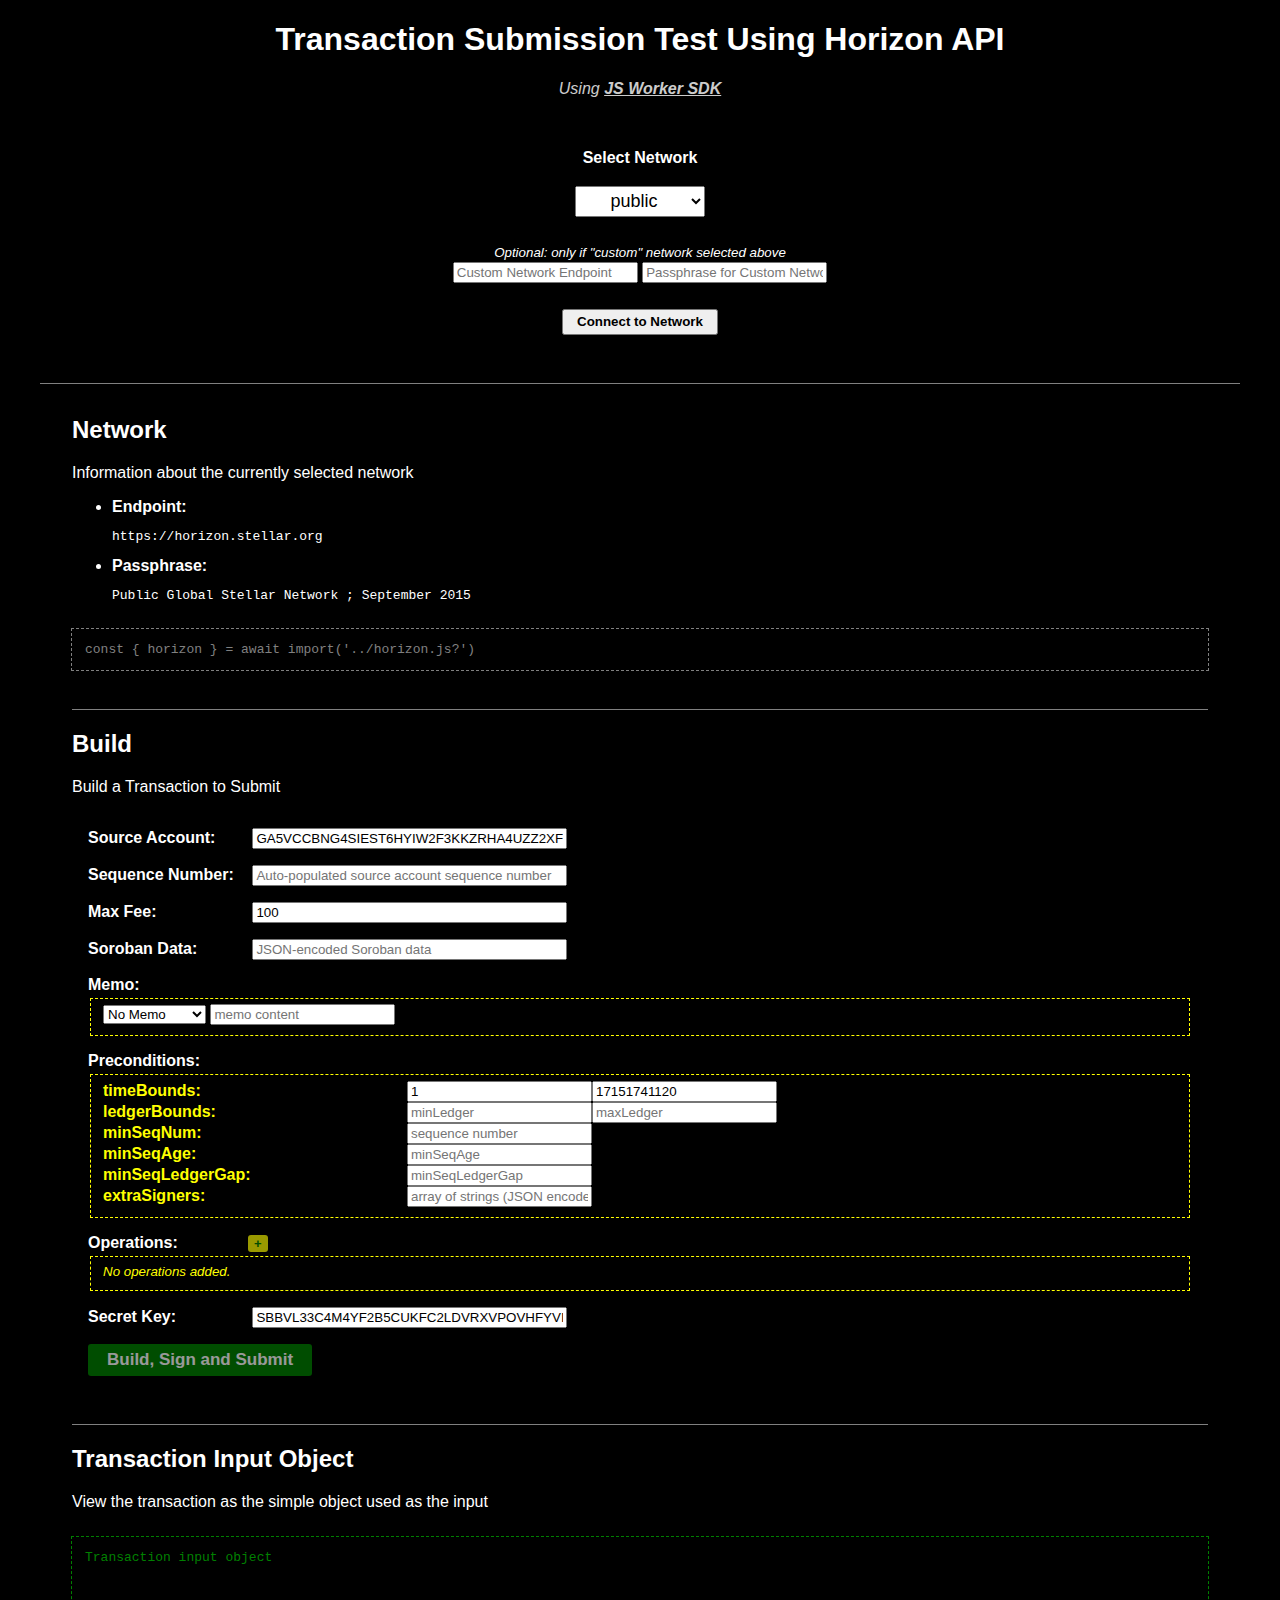
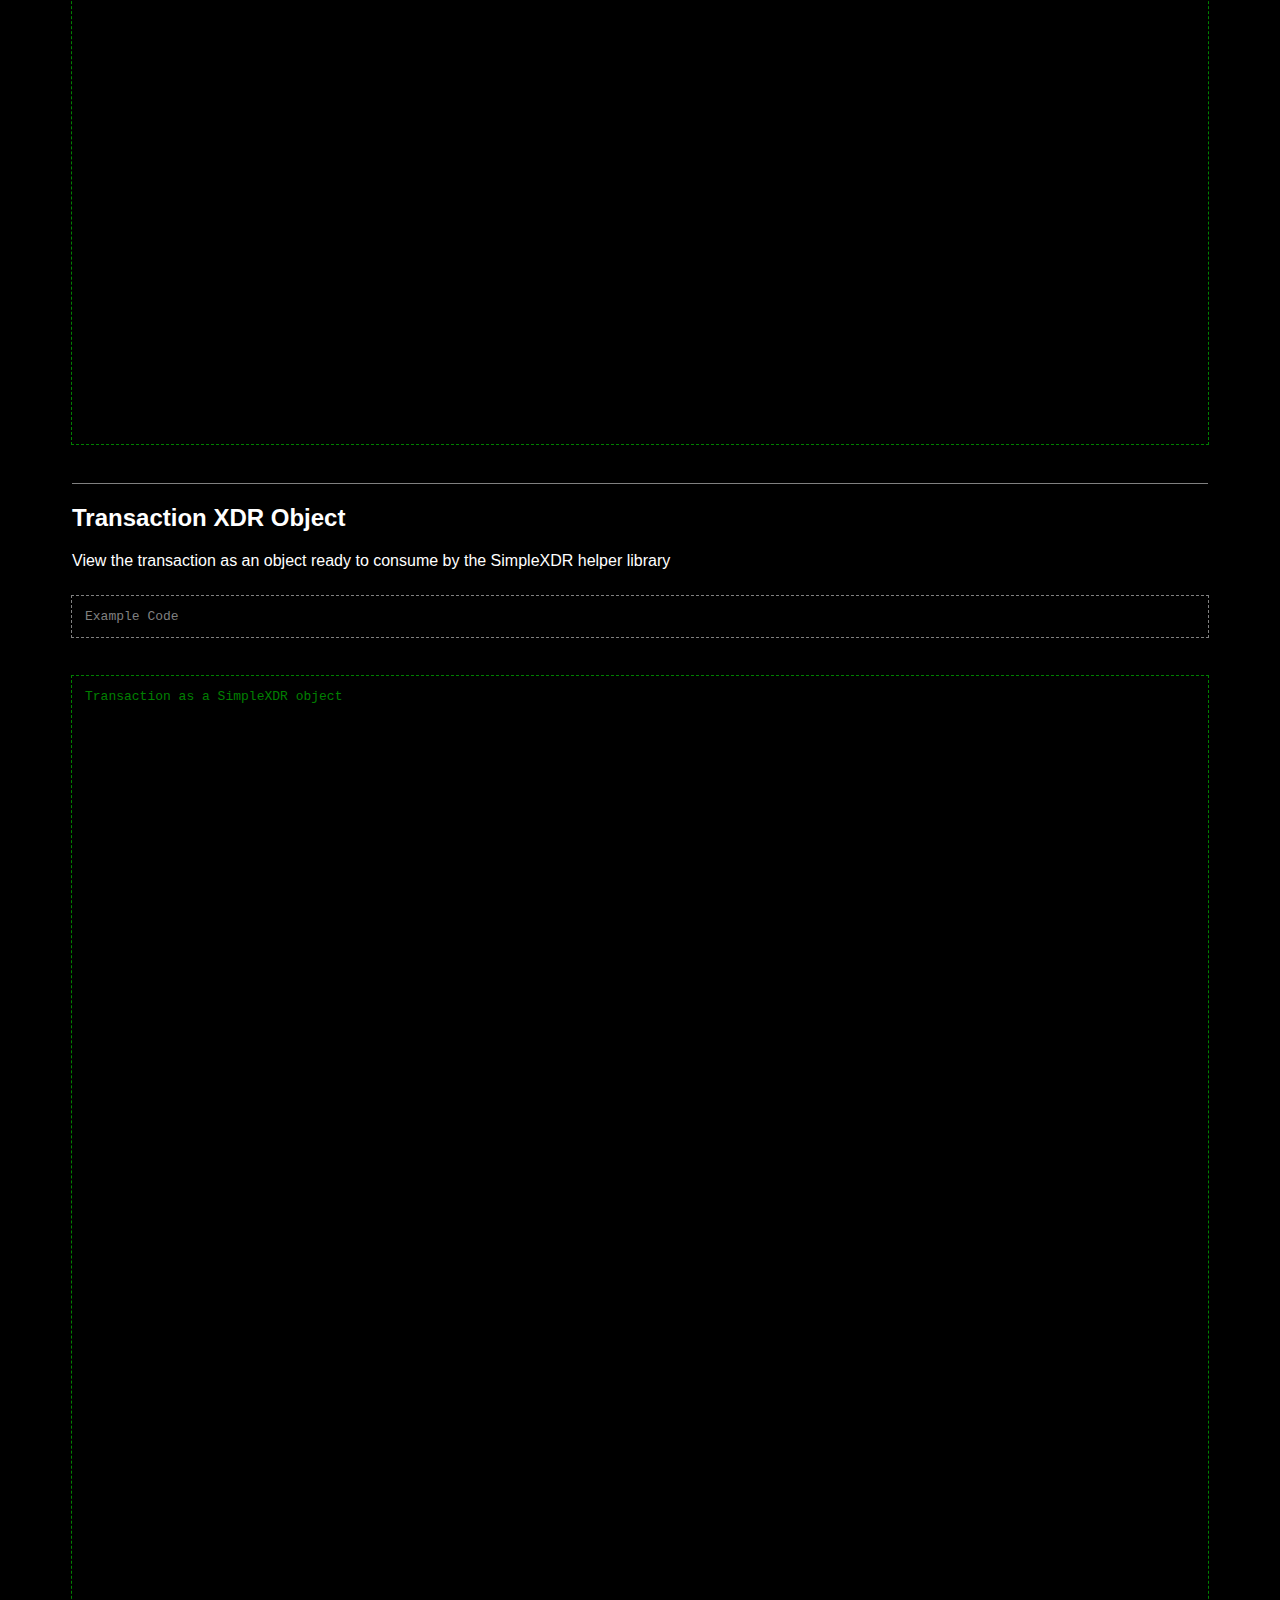
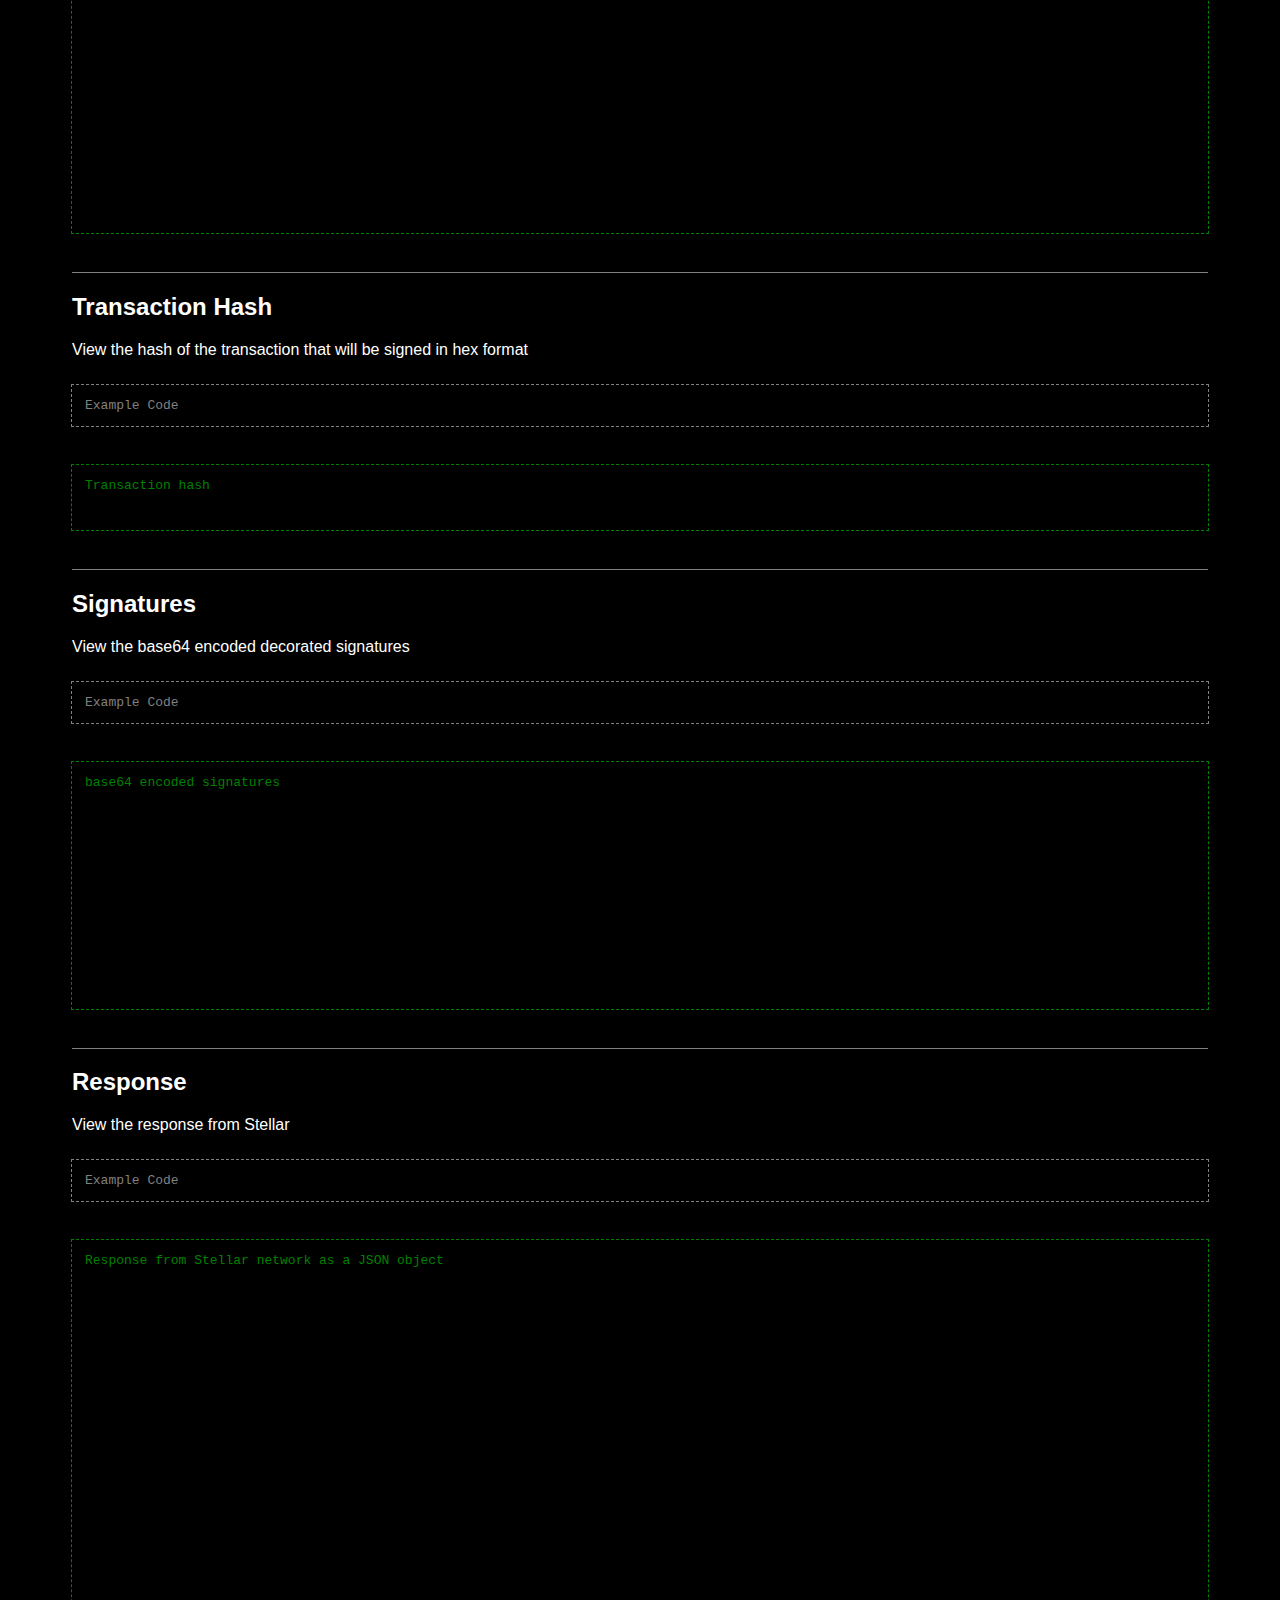
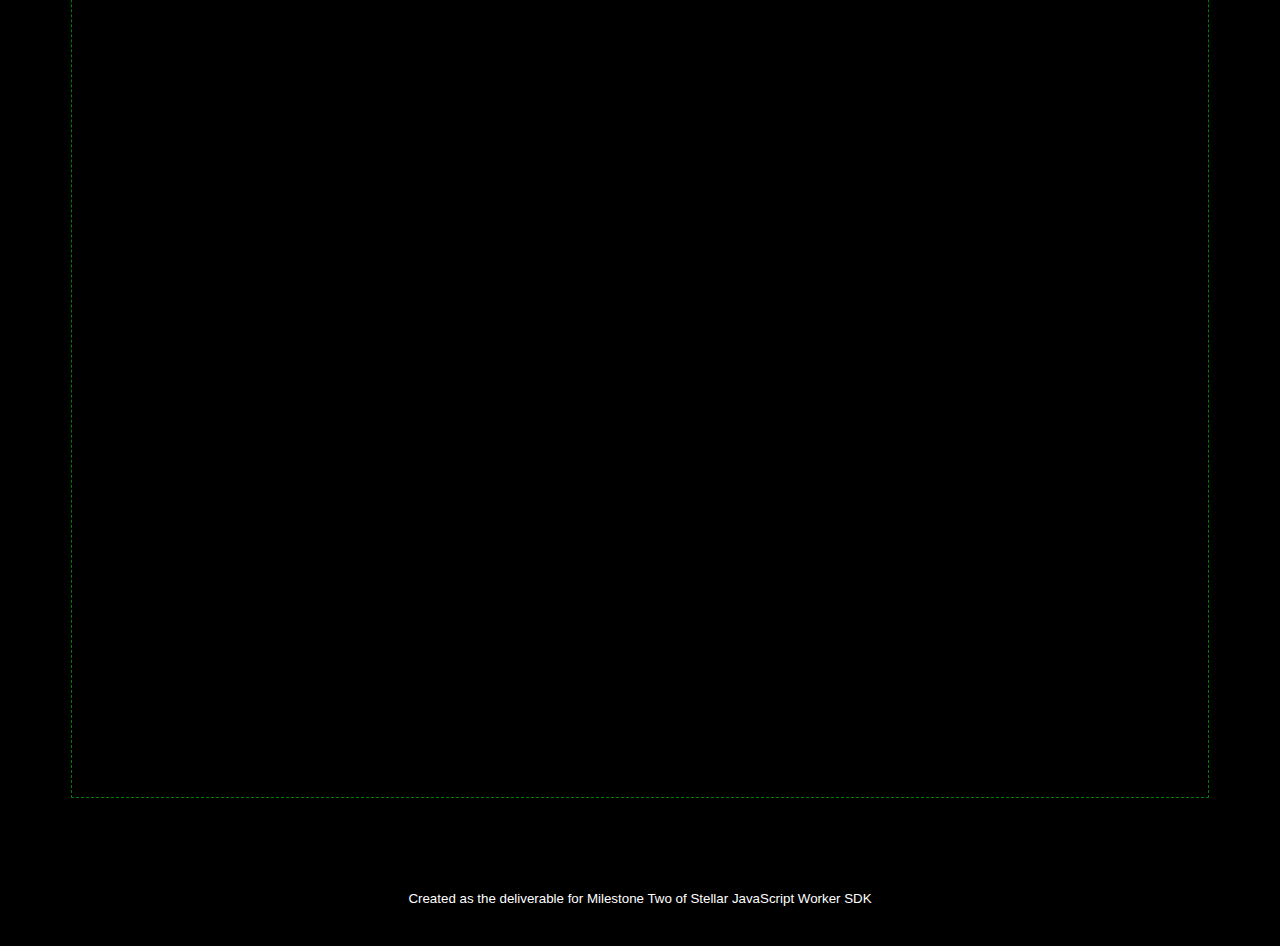
<file: demos/horizon-send.html>
<!doctype html>

<html lang="en">

<head>
    <meta charset="utf-8">
    <meta name="viewport" content="width=device-width, initial-scale=1">
    <title>Demo Page for Transaction Submission Using Horizon API :: Stellar JavaScript Worker SDK</title>
    <meta name="description" content="Demo Page for Transaction Submission Using Horizon API">
    <link rel="stylesheet" href="style.css">

    <link rel="modulepreload" href="../horizon.js?network=test">
    <script type="module">
        const params = Object.fromEntries(Array.from((new URLSearchParams(document.location.search)).entries()).filter(ent => !!ent[1])),
            queryParams = new URLSearchParams(params),
            { horizon } = await import(`../horizon.js?${queryParams}`),
            networkSelector = document.getElementById('select-network')
        for (const paramName in params) networkSelector.querySelector(`[name="${paramName}"]`).value = params[paramName]
        const networkSection = document.getElementById('network'), networkExampleCode = networkSection.querySelector('code.example')
        for (const networkProperty in horizon.network) networkSection.querySelector(`[name="${networkProperty}"]`).innerHTML = horizon.network[networkProperty]
        networkExampleCode.textContent = (params.network !== 'public' || params.endpoint || params.passphrase)
            ? `const { horizon } = await import('../horizon.js?${queryParams}')` : `const { horizon } = await import('../horizon.js')`

        const buildSection = document.getElementById('build'),
            operationsFieldset = buildSection.querySelector('fieldset[name="operations"]'),
            buildButton = buildSection.querySelector('button.get-result'),
            addOperationButton = buildSection.querySelector('button[name="add-operation"]'),
            operationTypes = {
                CREATE_ACCOUNT: { destination: 'string', startingBalance: 'number' },
                PAYMENT: { destination: 'string', asset: 'string', amount: 'number' },
                PATH_PAYMENT_STRICT_RECEIVE: { sendAsset: 'string', sendMax: 'number', destination: 'string', destAsset: 'string', destAmount: 'number', path: 'json' },
                MANAGE_SELL_OFFER: { selling: 'string', buying: 'string', amount: 'number', price: 'string', offerID: 'number' },
                CREATE_PASSIVE_SELL_OFFER: { selling: 'string', buying: 'string', amount: 'number', price: 'string' },
                SET_OPTIONS: {
                    inflationDest: 'string', clearFlags: 'number', setFlags: 'number', masterWeight: 'number', lowThreshold: 'number',
                    medThreshold: 'number', highThreshold: 'number', homeDomain: 'string', signer: 'json'
                },
                CHANGE_TRUST: { line: 'string', limit: 'number' },
                ALLOW_TRUST: { trustor: 'string', asset: 'json', authorize: 'number' },
                ACCOUNT_MERGE: { destination: 'string' },
                INFLATION: {},
                MANAGE_DATA: { dataName: 'string', dataValue: 'json' },
                BUMP_SEQUENCE: { bumpTo: 'number' },
                MANAGE_BUY_OFFER: { selling: 'string', buying: 'string', buyAmount: 'number', price: 'string', offerId: 'number' },
                PATH_PAYMENT_STRICT_SEND: { sendAsset: 'string', sendAmount: 'number', destination: 'string', destAsset: 'string', destMin: 'number', path: 'json' },
                CREATE_CLAIMABLE_BALANCE: { asset: 'json', amount: 'number', claimants: 'json' },
                CLAIM_CLAIMABLE_BALANCE: { balanceID: 'string' },
                BEGIN_SPONSORING_FUTURE_RESERVES: { sponsoredID: 'string' },
                END_SPONSORING_FUTURE_RESERVES: {},
                REVOKE_SPONSORSHIP: { ledgerKey: 'json', signer: 'json' },
                CLAWBACK: { asset: 'string', from: 'string', amount: 'number' },
                CLAWBACK_CLAIMABLE_BALANCE: { balanceID: 'string' },
                SET_TRUST_LINE_FLAGS: { trustor: 'string', asset: 'json', clearFlags: 'number', setFlags: 'number' },
                LIQUIDITY_POOL_DEPOSIT: { liquidityPoolID: 'string', maxAmountA: 'number', maxAmountB: 'number', minPrice: 'string', maxPrice: 'string' },
                LIQUIDITY_POOL_WITHDRAW: { liquidityPoolID: 'string', maxAmountA: 'number', maxAmountB: 'number', minPrice: 'string', maxPrice: 'number' },
                INVOKE_HOST_FUNCTION: { contractAddress: 'string', functionName: 'string', args: 'json' },
                EXTEND_FOOTPRINT_TTL: { extendTo: 'number' },
                RESTORE_FOOTPRINT: {}
            },
            operationTypeSelect = `<select name="type"><option value="">Select Operation Type</option>${Object.keys(operationTypes)
                .map(t => ('<option value="' + t + '">' + t + '</option>')).join('')}</select>`
        const sourceAccountField = buildSection.querySelector('[name="source_account"]'), secretKeyField = buildSection.querySelector('[name="secret_key"]'),
            sourceAccountSequenceField = buildSection.querySelector('[name="source_account_sequence"]'),
            fetchSequenceNumber = async () => sourceAccountSequenceField.value = sourceAccountField.value ? parseInt((await horizon.get.accounts(sourceAccountField.value)).sequence) + 1 : ''
        sourceAccountField.addEventListener('change', event => fetchSequenceNumber())
        if (sourceAccountField.value) fetchSequenceNumber()

        addOperationButton.addEventListener('click', event => {
            const newOperation = document.createElement('div')
            newOperation.classList.add('operation')
            newOperation.innerHTML = `${operationTypeSelect}<span class="operation-attributes"></span><i title="remove operation">x</i>`
            operationsFieldset.querySelector('small') ? operationsFieldset.replaceChildren(newOperation) : operationsFieldset.append(newOperation)
            const typeSelector = newOperation.querySelector('select[name="type"]'),
                attributesInputs = newOperation.querySelector('span.operation-attributes'),
                removeButton = newOperation.querySelector('i')
            typeSelector.focus()
            const setupOperationType = () => {
                const operationType = typeSelector.value
                if (!operationType || !operationTypes[operationType]) return attributesInputs.replaceChildren()
                const operationAttributes = operationTypes[operationType]
                attributesInputs.replaceChildren()
                for (const [attrName, attrType] of Object.entries({ sourceAccount: 'string', ...operationAttributes })) {
                    const attrInput = document.createElement('input')
                    attrInput.setAttribute('name', attrName)
                    attrInput.setAttribute('placeholder', attrName)
                    if (attrType === 'number') attrInput.setAttribute('type', 'number')
                    if (attrType === 'json') {
                        attrInput.setAttribute('placeholder', `${attrName} (JSON-encoded)`)
                        attrInput.dataset.type = 'json'
                    }
                    attributesInputs.append(attrInput)
                }
            }
            setupOperationType()
            typeSelector.addEventListener('change', event => setupOperationType())
            removeButton.addEventListener('click', event => {
                newOperation.remove()
            })
        })

        buildButton.addEventListener('click', async event => {
            const transactionInputObject = {
                sourceAccount: sourceAccountField.value,
                fee: parseInt(buildSection.querySelector('[name="max_fee"]').value) || 0,
                operations: []
            }
            const memoContent = buildSection.querySelector('[name="memo_content"]').value,
                memoType = buildSection.querySelector('[name="memo_type"]').value
            if (memoContent && memoType) transactionInputObject.memo = { type: memoType, content: memoContent }

            if (buildSection.querySelector('[name="soroban_data"]').value) {
                try {
                    transactionInputObject.sorobanData = JSON.parse(buildSection.querySelector('[name="soroban_data"]').value)
                } catch (e) { }
            }
            const preconditionFieldset = buildSection.querySelector('fieldset[name="preconditions"]'), preconditionsObject = {}
            for (const condType of ['timeBounds', 'ledgerBounds', 'minSeqNum', 'minSeqAge', 'minSeqLedgerGap', 'extraSigners']) {
                switch (condType) {
                    case 'timeBounds': case 'ledgerBounds':
                        const boundsElement = preconditionFieldset.querySelector(`[name="${condType}"]`),
                            min = parseInt(boundsElement.querySelector('[name^="min"]').value),
                            max = parseInt(boundsElement.querySelector('[name^="max"]').value)
                        if (min || max) preconditionsObject[condType] = { min, max }
                        break
                    case 'minSeqNum': case 'minSeqAge': case 'minSeqLedgerGap': case 'extraSigners':
                        const condValue = preconditionFieldset.querySelector(`[name="${condType}"] input`).value
                        if (!condValue) continue
                        switch (condType) {
                            case 'minSeqNum': case 'minSeqAge': case 'minSeqLedgerGap':
                                preconditionsObject[condType] = parseInt(condValue)
                                break
                            case 'extraSigners':
                                let extraSigners
                                try { extraSigners = JSON.parse(condValue) } catch (e) { }
                                if (extraSigners) preconditionsObject[condType] = extraSigners
                        }
                        break
                }
            }
            if (Object.keys(preconditionsObject).length) transactionInputObject.cond = preconditionsObject
            const operationElements = buildSection.querySelectorAll('fieldset[name="operations"] > div')
            for (const operationElement of operationElements) {
                const operationType = operationElement.querySelector('select[name="type"]').value
                if (!operationType) continue
                const operationObject = { type: operationType, op: {} }
                for (const operationAttributeInput of operationElement.querySelectorAll('.operation-attributes > input')) {
                    const attrName = operationAttributeInput.name, attrValue = operationAttributeInput.value
                    if (!attrValue) continue
                    if (operationAttributeInput.getAttribute('type') === 'number') {
                        operationObject.op[attrName] = parseInt(attrValue) ?? undefined
                    } else if (operationAttributeInput.dataset.type === 'json') {
                        try {
                            operationObject.op[attrName] = JSON.parse(attrValue)
                        } catch (e) {
                            console.error(`Invalid ${attrName} JSON value in ${operationObject.type} operation`, e)
                        }
                    } else {
                        operationObject.op[attrName] = attrValue
                    }
                }
                transactionInputObject.operations ||= []
                transactionInputObject.operations.push(operationObject)
            }

            // const { response, tx, hash, signatures } = await horizon.submit(transactionInputObject, { [sourceAccountField.value]: secretKeyField.value })

            const bytesToHex = bytes => Array.from(bytes, byte => byte.toString(16).padStart(2, '0')).join('')
            for await (const emitted of horizon.submit(transactionInputObject, { [sourceAccountField.value]: secretKeyField.value })) {
                console.log('line 169', emitted)
                for (const id in emitted) {
                    const section = document.getElementById(id), v = emitted[id]
                    let result
                    if (!section) continue
                    switch (id) {
                        case 'transaction':
                            result = v
                            break
                        case 'tx':
                            await horizon.utils.xdr.factory('https://raw.githubusercontent.com/stellar/stellar-xdr/curr/Stellar-transaction.x', 'Transaction', { namespace: 'demo' })
                            const txXdr = new horizon.utils.xdr.types.demo.Transaction(v)
                            result = JSON.parse(JSON.stringify(txXdr))
                            result.sourceAccount.ed25519 = Object.values(result.sourceAccount.ed25519)
                            for (const op of result.operations) if (op.sourceAccount?.ed25519) op.sourceAccount.ed25519 = Object.values(op.sourceAccount.ed25519)
                            break
                        case 'hash':
                            result = bytesToHex(v)
                            break
                        case 'signatures':
                            result = []
                            for (const s of v) result.push({
                                hint: Array.from(s.hint),
                                signature: btoa(String.fromCharCode.apply(null, s.signature))
                            })
                            break
                        case 'response':
                            result = {
                                status: v.status, ok: v.ok, statusText: v.statusText, headers: Object.fromEntries(v.headers.entries()),
                                body: await v[v.status <= 201 ? 'json' : 'text']()
                            }
                    }
                    section.querySelector('.result').textContent = JSON.stringify(result, null, 4)
                }
            }

        })

        window.horizon = horizon
        console.log('line 208', horizon)
        // test account on test netwwork: GA5VCCBNG4SIEST6HYIW2F3KKZRHA4UZZ2XFSMZ4VRQ4MCBRHSQRRIPE

    </script>

</head>

<body>
    <header>
        <h1>Transaction Submission Test Using Horizon API</h1>
        <p>Using <a href="https://github.com/Cloudouble/stellar-js-worker-sdk">JS Worker SDK</a></p>
        <form id="select-network">
            <label>
                <small>Select Network</small>
                <select name="network">
                    <option>public</option>
                    <option>test</option>
                    <option>futurenet</option>
                    <option>custom</option>
                </select>
            </label>
            <fieldset>
                <small>Optional: only if "custom" network selected above</small>
                <input name="endpoint" placeholder="Custom Network Endpoint" type="url">
                <input name="passphrase" placeholder="Passphrase for Custom Network">
            </fieldset>
            <button type="submit">Connect to Network</button>
        </form>
    </header>
    <main>
        <section id="network">
            <h2>Network</h2>
            <p>Information about the currently selected network</p>
            <ul>
                <li>Endpoint:
                    <pre name="endpoint"></pre>
                </li>
                <li>Passphrase:
                    <pre name="passphrase"></pre>
                </li>
            </ul>
            <code class="example">Example Code</code>
        </section>
        <section id="build">
            <h2>Build</h2>
            <p>Build a Transaction to Submit</p>
            <form>
                <label>
                    <strong>Source Account</strong>
                    <input name="source_account" placeholder="Address of source account"
                        value="GA5VCCBNG4SIEST6HYIW2F3KKZRHA4UZZ2XFSMZ4VRQ4MCBRHSQRRIPE">
                </label>
                <label>
                    <strong>Sequence Number</strong>
                    <input name="source_account_sequence" placeholder="Auto-populated source account sequence number"
                        readonly>
                </label>
                <label>
                    <strong>Max Fee</strong>
                    <input name="max_fee" type="number" placeholder="Max fee (in stroops)" value="100">
                </label>
                <label>
                    <strong>Soroban Data</strong>
                    <input name="soroban_data" type="json" placeholder="JSON-encoded Soroban data">
                </label>
                <label>
                    <strong>Memo</strong>
                    <fieldset name="memo">
                        <select name="memo_type">
                            <option value="">No Memo</option>
                            <option value="MEMO_TEXT">Text Memo</option>
                            <option value="MEMO_ID">ID Memo</option>
                            <option value="MEMO_HASH">Hash Memo</option>
                            <option value="MEMO_RETURN">Return Memo</option>
                        </select>
                        <input name="memo_content" placeholder="memo content">
                    </fieldset>
                </label>
                <label>
                    <strong>Preconditions</strong>
                    <fieldset name="preconditions">
                        <div name="timeBounds">
                            <strong>timeBounds</strong><input name="minTime" placeholder="minTime" value="1"><input
                                name="maxTime" placeholder="maxTime" value="17151741120">
                        </div>
                        <div name="ledgerBounds">
                            <strong>ledgerBounds</strong><input name="minLedger" type="number"
                                placeholder="minLedger"><input name="maxLedger" type="number" placeholder="maxLedger">
                        </div>
                        <div name="minSeqNum"><strong>minSeqNum</strong><input type="number"
                                placeholder="sequence number">
                        </div>
                        <div name="minSeqAge"><strong>minSeqAge</strong><input type="number" placeholder="minSeqAge">
                        </div>
                        <div name="minSeqLedgerGap">
                            <strong>minSeqLedgerGap</strong><input type="number" placeholder="minSeqLedgerGap">
                        </div>
                        <div name="extraSigners"><strong>extraSigners</strong><input
                                placeholder="array of strings (JSON encoded)" data-type="json"></div>
                    </fieldset>
                </label>
                <label>
                    <strong>Operations</strong><button type="button" name="add-operation"
                        title="click to add an operation">+</button>
                    <fieldset name="operations"><small>No operations added.</small></fieldset>
                </label>
                <label>
                    <strong>Secret Key</strong>
                    <input name="secret_key" placeholder="Source Account secret key. Not sent to any server! "
                        value="SBBVL33C4M4YF2B5CUKFC2LDVRXVPOVHFYVIA5D5XLY6LSTSUVIDJDEU">
                </label>
                <button type="button" class="get-result">Build, Sign and Submit</button>
            </form>
            <!-- <code class="example">Example Code</code> -->
            <!-- <pre class="result">Transaction Object</pre> -->
        </section>
        <section id="transaction">
            <h2>Transaction Input Object</h2>
            <p>View the transaction as the simple object used as the input</p>
            <!-- <code class="example">Example Code</code> -->
            <pre class="result" style="height: 37em;">Transaction input object</pre>
        </section>
        <section id="tx">
            <h2>Transaction XDR Object</h2>
            <p>View the transaction as an object ready to consume by the SimpleXDR helper library</p>
            <code class="example">Example Code</code>
            <pre class="result" style="height: 87em;">Transaction as a SimpleXDR object</pre>
        </section>
        <section id="hash">
            <h2>Transaction Hash</h2>
            <p>View the hash of the transaction that will be signed in hex format</p>
            <code class="example">Example Code</code>
            <pre class="result" style="height: 3em;">Transaction hash</pre>
        </section>
        <section id="signatures">
            <h2>Signatures</h2>
            <p>View the base64 encoded decorated signatures</p>
            <code class="example">Example Code</code>
            <pre class="result" style="height: 17em;">base64 encoded signatures</pre>
        </section>
        <section id="response">
            <h2>Response</h2>
            <p>View the response from Stellar</p>
            <code class="example">Example Code</code>
            <pre class="result" style="height: 87em;">Response from Stellar network as a JSON object</pre>
        </section>

    </main>
    <footer>
        <p>Created as the deliverable for Milestone Two of Stellar JavaScript Worker SDK</p>
    </footer>

</body>

</html>
</file>
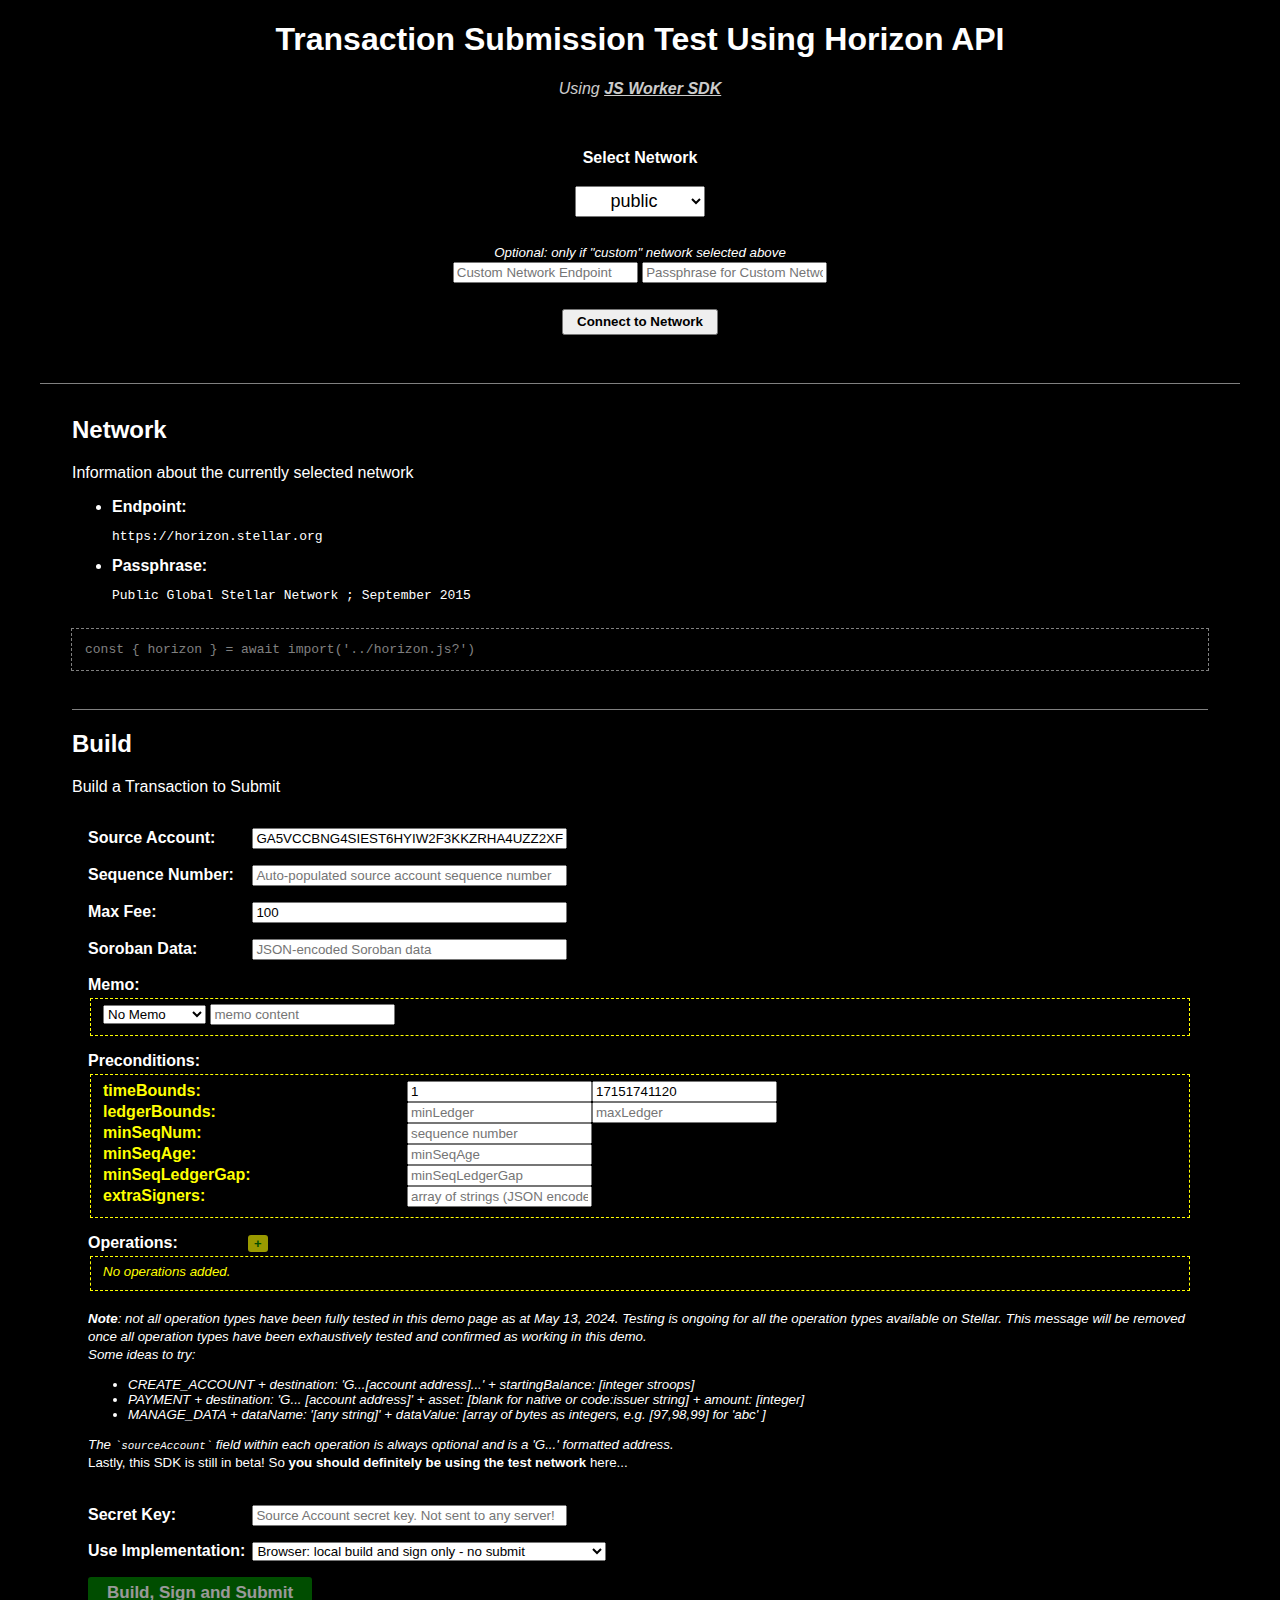
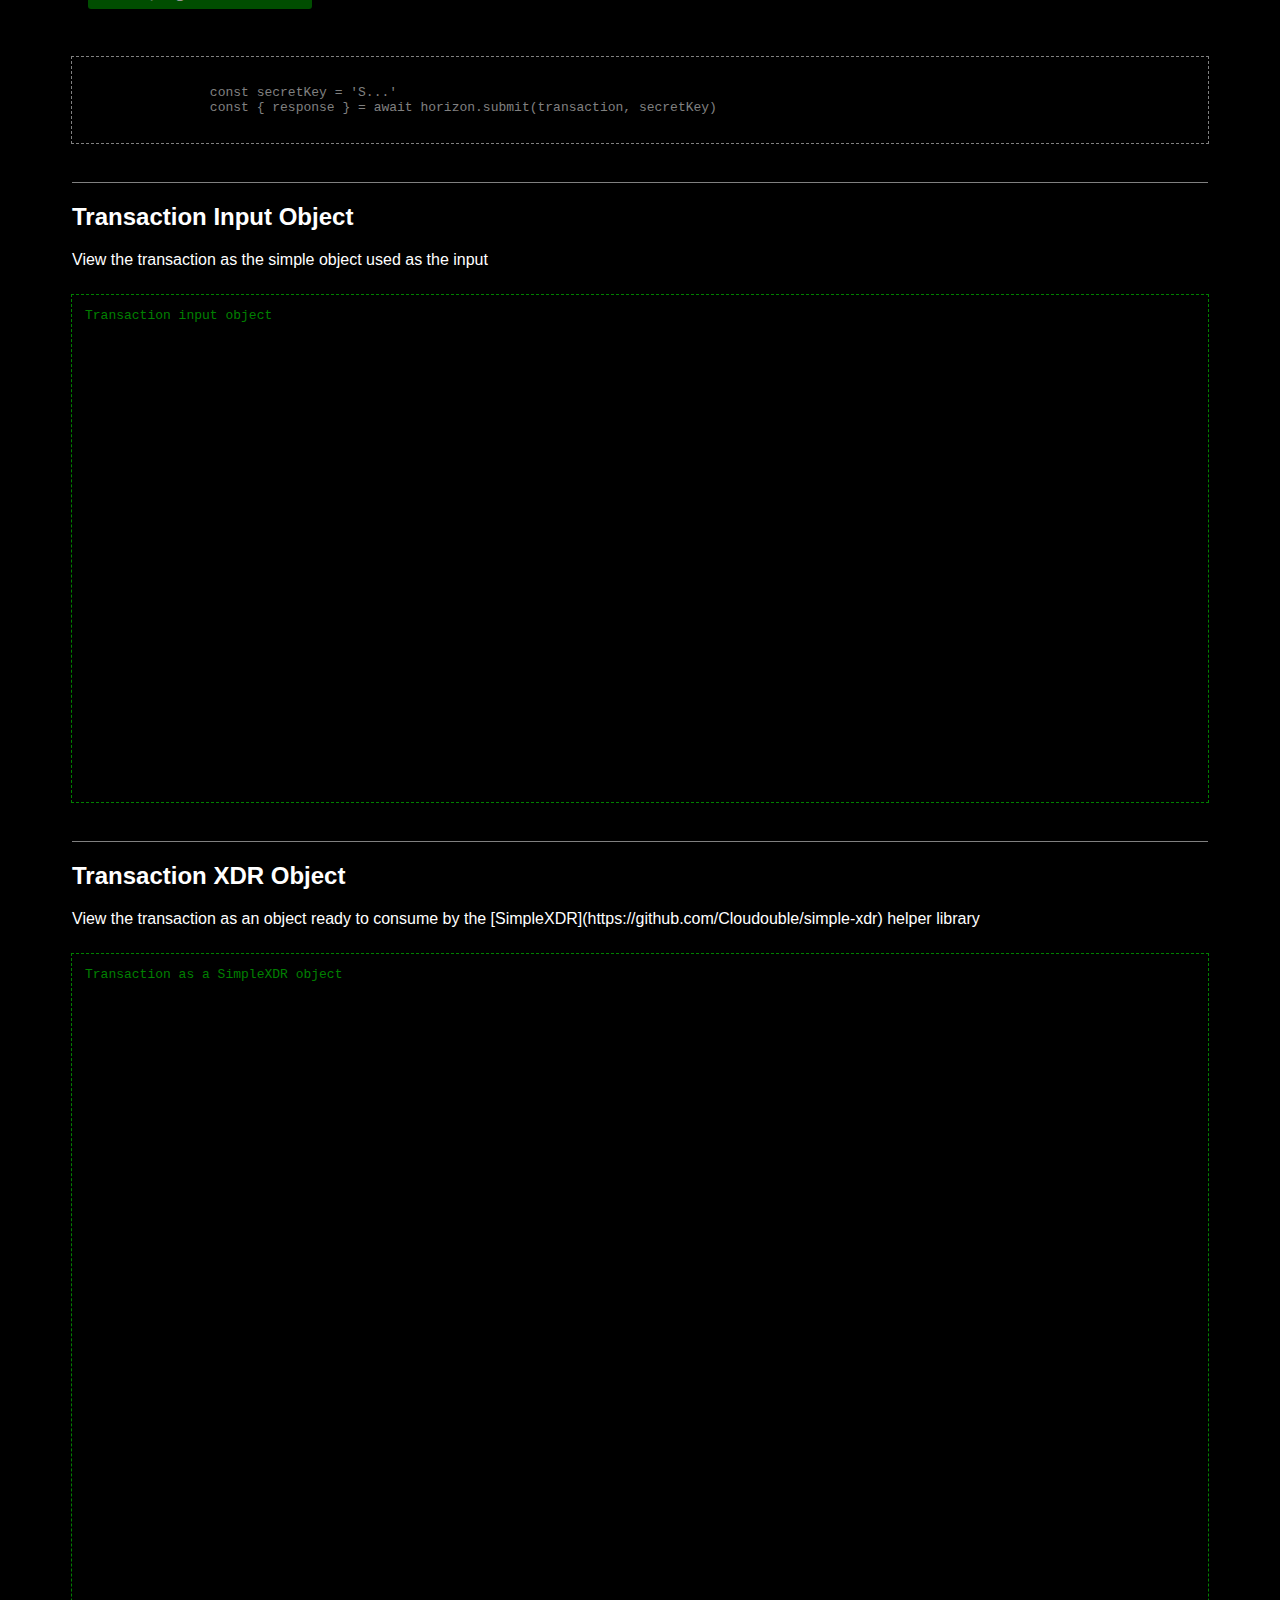
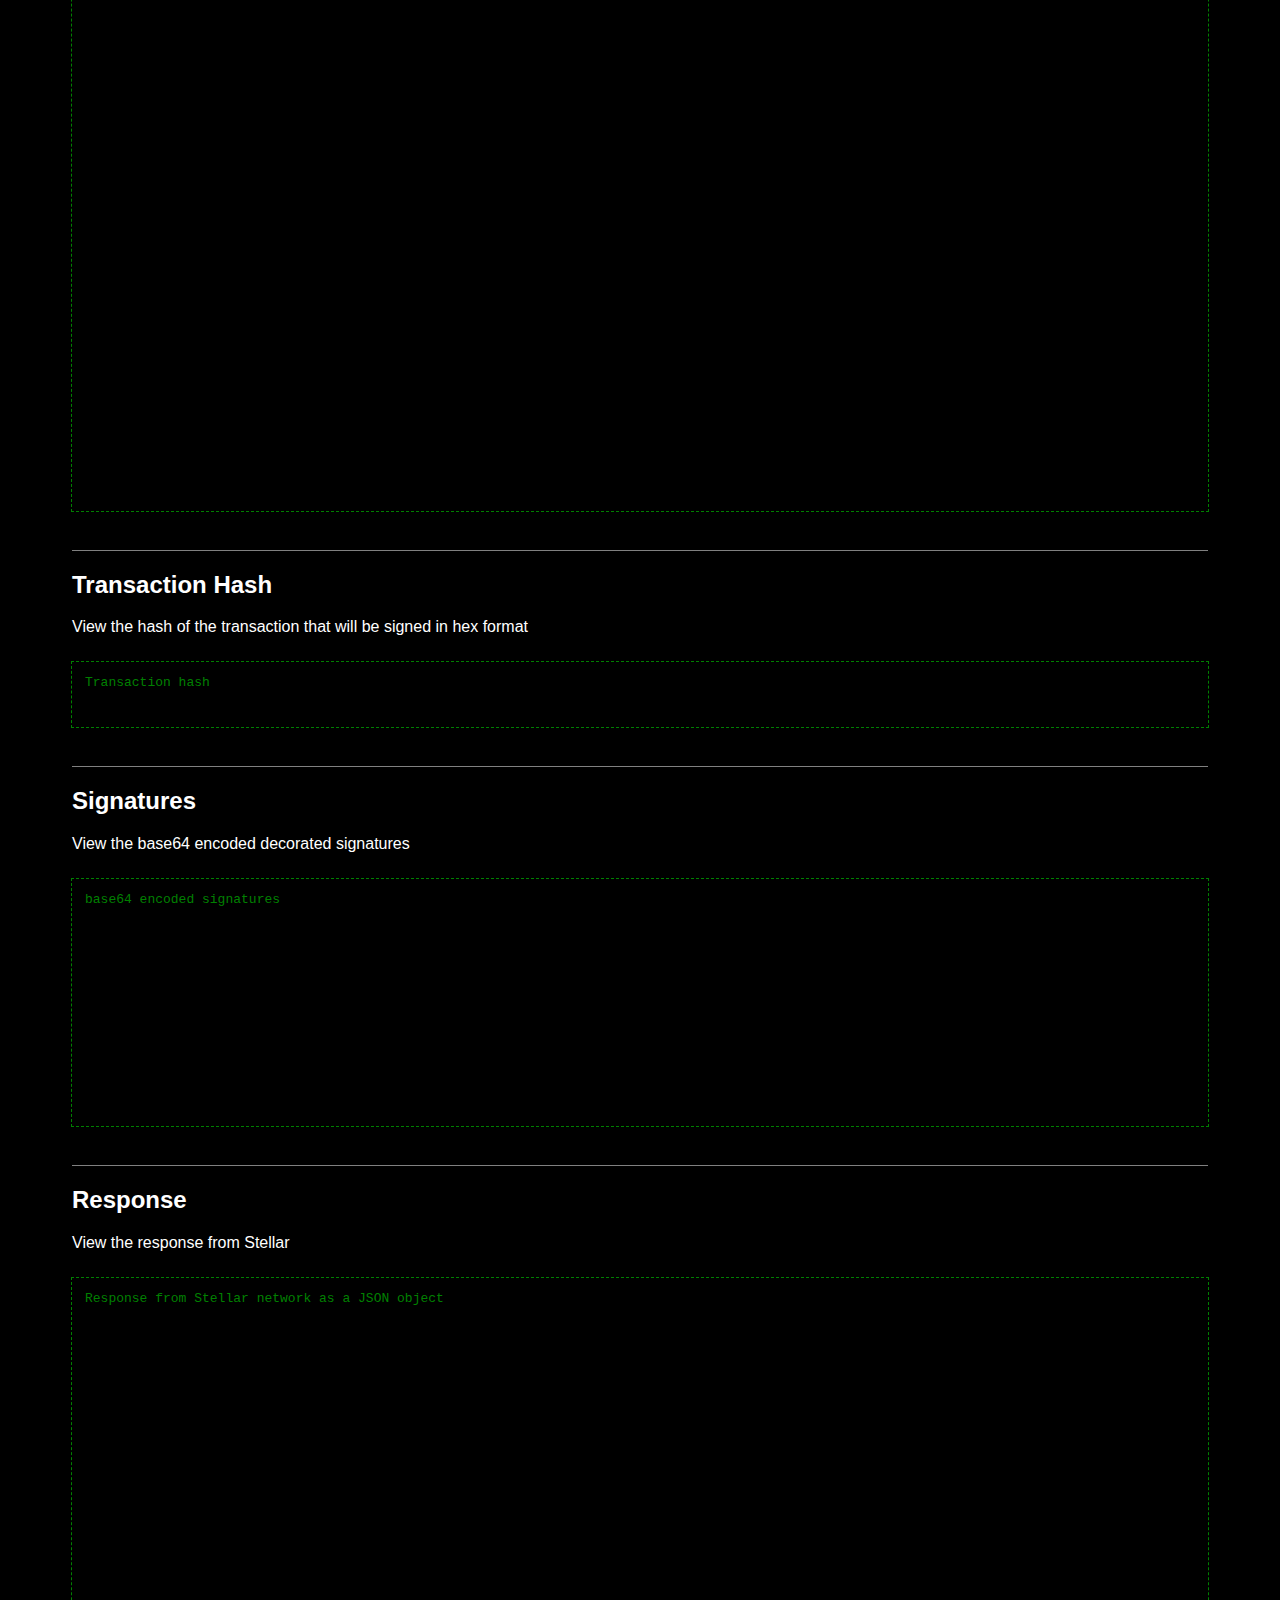
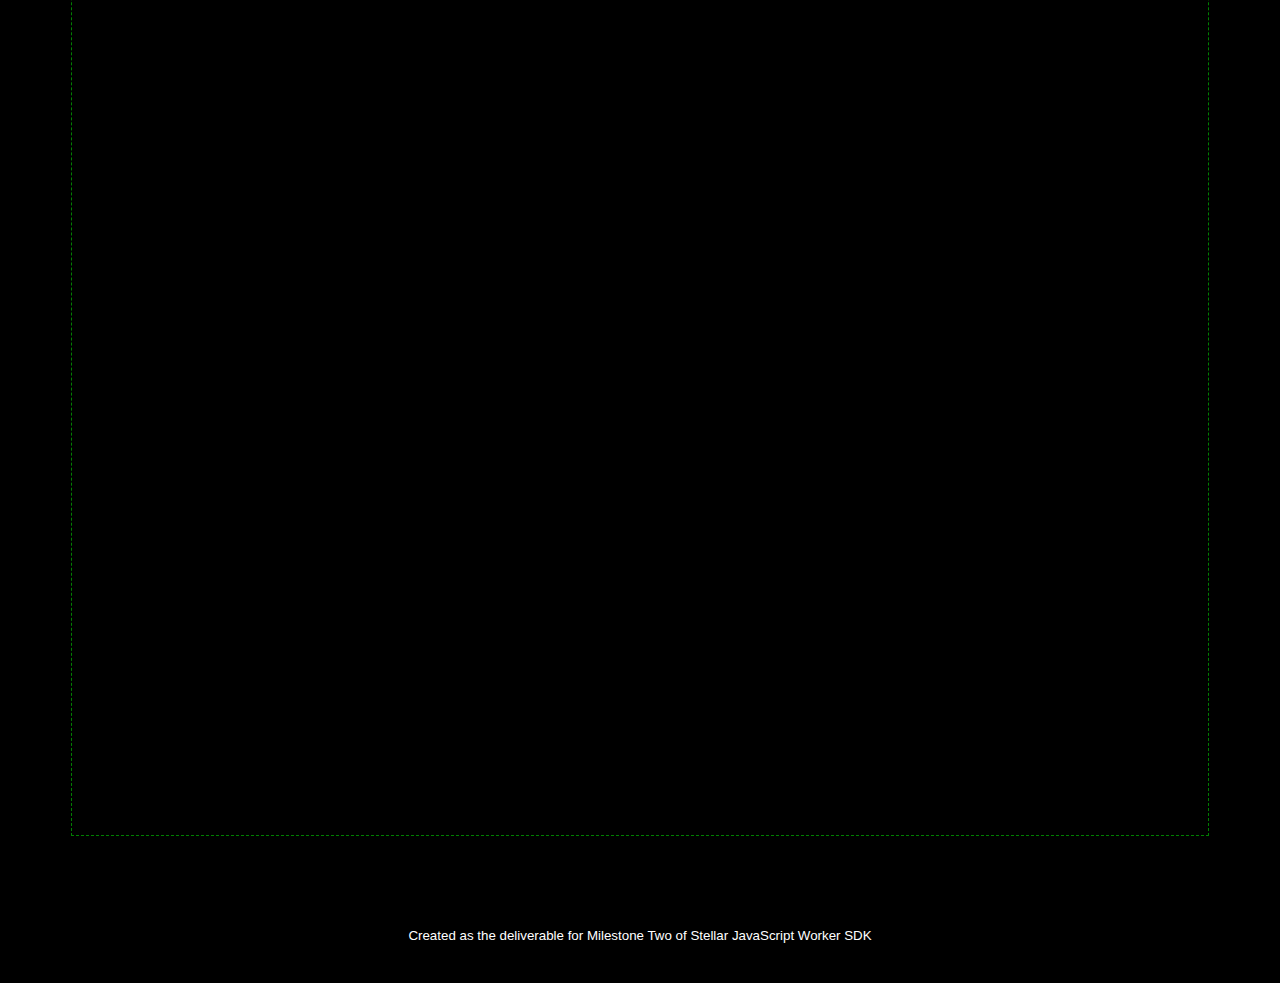
<file: demos/horizon-submit.html>
<!doctype html>

<html lang="en">

<head>
    <meta charset="utf-8">
    <meta name="viewport" content="width=device-width, initial-scale=1">
    <title>Demo Page for Transaction Submission Using Horizon API :: Stellar JavaScript Worker SDK</title>
    <meta name="description" content="Demo Page for Transaction Submission Using Horizon API">
    <link rel="stylesheet" href="style.css">

    <link rel="modulepreload" href="../horizon.js?network=test">
    <script type="module">
        const params = Object.fromEntries(Array.from((new URLSearchParams(document.location.search)).entries()).filter(ent => !!ent[1])),
            selectedNetwork = params.network ?? 'public', queryParams = new URLSearchParams(params),
            { horizon } = await import(`../horizon.js?${queryParams}`),
            networkSelector = document.getElementById('select-network')
        for (const paramName in params) networkSelector.querySelector(`[name="${paramName}"]`).value = params[paramName]
        const networkSection = document.getElementById('network'), networkExampleCode = networkSection.querySelector('code.example')
        for (const networkProperty in horizon.network) networkSection.querySelector(`[name="${networkProperty}"]`).innerHTML = horizon.network[networkProperty]
        networkExampleCode.textContent = (params.network !== 'public' || params.endpoint || params.passphrase)
            ? `const { horizon } = await import('../horizon.js?${queryParams}')` : `const { horizon } = await import('../horizon.js')`

        const buildSection = document.getElementById('build'),
            operationsFieldset = buildSection.querySelector('fieldset[name="operations"]'),
            buildButton = buildSection.querySelector('button.get-result'),
            addOperationButton = buildSection.querySelector('button[name="add-operation"]'),
            operationTypes = {
                CREATE_ACCOUNT: { destination: 'string', startingBalance: 'number' },
                PAYMENT: { destination: 'string', asset: 'string', amount: 'number' },
                PATH_PAYMENT_STRICT_RECEIVE: { sendAsset: 'string', sendMax: 'number', destination: 'string', destAsset: 'string', destAmount: 'number', path: 'json' },
                MANAGE_SELL_OFFER: { selling: 'string', buying: 'string', amount: 'number', price: 'string', offerID: 'number' },
                CREATE_PASSIVE_SELL_OFFER: { selling: 'string', buying: 'string', amount: 'number', price: 'string' },
                SET_OPTIONS: {
                    inflationDest: 'string', clearFlags: 'number', setFlags: 'number', masterWeight: 'number', lowThreshold: 'number',
                    medThreshold: 'number', highThreshold: 'number', homeDomain: 'string', signer: 'json'
                },
                CHANGE_TRUST: { line: 'string', limit: 'number' },
                ALLOW_TRUST: { trustor: 'string', asset: 'json', authorize: 'number' },
                ACCOUNT_MERGE: { destination: 'string' },
                INFLATION: {},
                MANAGE_DATA: { dataName: 'string', dataValue: 'json' },
                BUMP_SEQUENCE: { bumpTo: 'number' },
                MANAGE_BUY_OFFER: { selling: 'string', buying: 'string', buyAmount: 'number', price: 'string', offerId: 'number' },
                PATH_PAYMENT_STRICT_SEND: { sendAsset: 'string', sendAmount: 'number', destination: 'string', destAsset: 'string', destMin: 'number', path: 'json' },
                CREATE_CLAIMABLE_BALANCE: { asset: 'json', amount: 'number', claimants: 'json' },
                CLAIM_CLAIMABLE_BALANCE: { balanceID: 'string' },
                BEGIN_SPONSORING_FUTURE_RESERVES: { sponsoredID: 'string' },
                END_SPONSORING_FUTURE_RESERVES: {},
                REVOKE_SPONSORSHIP: { ledgerKey: 'json', signer: 'json' },
                CLAWBACK: { asset: 'string', from: 'string', amount: 'number' },
                CLAWBACK_CLAIMABLE_BALANCE: { balanceID: 'string' },
                SET_TRUST_LINE_FLAGS: { trustor: 'string', asset: 'json', clearFlags: 'number', setFlags: 'number' },
                LIQUIDITY_POOL_DEPOSIT: { liquidityPoolID: 'string', maxAmountA: 'number', maxAmountB: 'number', minPrice: 'string', maxPrice: 'string' },
                LIQUIDITY_POOL_WITHDRAW: { liquidityPoolID: 'string', maxAmountA: 'number', maxAmountB: 'number', minPrice: 'string', maxPrice: 'number' },
                INVOKE_HOST_FUNCTION: { contractAddress: 'string', functionName: 'string', args: 'json' },
                EXTEND_FOOTPRINT_TTL: { extendTo: 'number' },
                RESTORE_FOOTPRINT: {}
            },
            operationTypeSelect = `<select name="type"><option value="">Select Operation Type</option>${Object.keys(operationTypes)
                .map(t => ('<option value="' + t + '">' + t + '</option>')).join('')}</select>`
        const sourceAccountField = buildSection.querySelector('[name="source_account"]'), secretKeyField = buildSection.querySelector('[name="secret_key"]'),
            sourceAccountSequenceField = buildSection.querySelector('[name="source_account_sequence"]'),
            fetchSequenceNumber = async () => sourceAccountSequenceField.value = sourceAccountField.value ? parseInt((await horizon.get.accounts(sourceAccountField.value)).sequence) + 1 : ''
        sourceAccountField.addEventListener('change', event => fetchSequenceNumber())
        if (sourceAccountField.value) fetchSequenceNumber()

        addOperationButton.addEventListener('click', event => {
            const newOperation = document.createElement('div')
            newOperation.classList.add('operation')
            newOperation.innerHTML = `${operationTypeSelect}<span class="operation-attributes"></span><i title="remove operation">x</i>`
            operationsFieldset.querySelector('small') ? operationsFieldset.replaceChildren(newOperation) : operationsFieldset.append(newOperation)
            const typeSelector = newOperation.querySelector('select[name="type"]'),
                attributesInputs = newOperation.querySelector('span.operation-attributes'),
                removeButton = newOperation.querySelector('i')
            typeSelector.focus()
            const setupOperationType = () => {
                const operationType = typeSelector.value
                if (!operationType || !operationTypes[operationType]) return attributesInputs.replaceChildren()
                const operationAttributes = operationTypes[operationType]
                attributesInputs.replaceChildren()
                for (const [attrName, attrType] of Object.entries({ sourceAccount: 'string', ...operationAttributes })) {
                    const attrInput = document.createElement('input')
                    attrInput.setAttribute('name', attrName)
                    attrInput.setAttribute('placeholder', attrName)
                    if (attrType === 'number') attrInput.setAttribute('type', 'number')
                    if (attrType === 'json') {
                        attrInput.setAttribute('placeholder', `${attrName} (JSON-encoded)`)
                        attrInput.dataset.type = 'json'
                    }
                    attributesInputs.append(attrInput)
                }
            }
            setupOperationType()
            typeSelector.addEventListener('change', event => setupOperationType())
            removeButton.addEventListener('click', event => {
                newOperation.remove()
            })
        })

        buildButton.addEventListener('click', async event => {
            const transactionInputObject = {
                sourceAccount: sourceAccountField.value,
                fee: parseInt(buildSection.querySelector('[name="max_fee"]').value) || 0,
                operations: []
            }
            const memoContent = buildSection.querySelector('[name="memo_content"]').value,
                memoType = buildSection.querySelector('[name="memo_type"]').value
            if (memoContent && memoType) transactionInputObject.memo = { type: memoType, content: memoContent }

            if (buildSection.querySelector('[name="soroban_data"]').value) {
                try {
                    transactionInputObject.sorobanData = JSON.parse(buildSection.querySelector('[name="soroban_data"]').value)
                } catch (e) { }
            }
            const preconditionFieldset = buildSection.querySelector('fieldset[name="preconditions"]'), preconditionsObject = {}
            for (const condType of ['timeBounds', 'ledgerBounds', 'minSeqNum', 'minSeqAge', 'minSeqLedgerGap', 'extraSigners']) {
                switch (condType) {
                    case 'timeBounds': case 'ledgerBounds':
                        const boundsElement = preconditionFieldset.querySelector(`[name="${condType}"]`),
                            min = parseInt(boundsElement.querySelector('[name^="min"]').value),
                            max = parseInt(boundsElement.querySelector('[name^="max"]').value)
                        if (min || max) preconditionsObject[condType] = { min, max }
                        break
                    case 'minSeqNum': case 'minSeqAge': case 'minSeqLedgerGap': case 'extraSigners':
                        const condValue = preconditionFieldset.querySelector(`[name="${condType}"] input`).value
                        if (!condValue) continue
                        switch (condType) {
                            case 'minSeqNum': case 'minSeqAge': case 'minSeqLedgerGap':
                                preconditionsObject[condType] = parseInt(condValue)
                                break
                            case 'extraSigners':
                                let extraSigners
                                try { extraSigners = JSON.parse(condValue) } catch (e) { }
                                if (extraSigners) preconditionsObject[condType] = extraSigners
                        }
                        break
                }
            }
            if (Object.keys(preconditionsObject).length) transactionInputObject.cond = preconditionsObject
            const operationElements = buildSection.querySelectorAll('fieldset[name="operations"] > div')
            for (const operationElement of operationElements) {
                const operationType = operationElement.querySelector('select[name="type"]').value
                if (!operationType) continue
                const operationObject = { type: operationType, op: {} }
                for (const operationAttributeInput of operationElement.querySelectorAll('.operation-attributes > input')) {
                    const attrName = operationAttributeInput.name, attrValue = operationAttributeInput.value
                    // if (!attrValue) continue
                    if (operationAttributeInput.getAttribute('type') === 'number') {
                        operationObject.op[attrName] = attrValue ? (parseInt(attrValue) ?? undefined) : 0
                    } else if (operationAttributeInput.dataset.type === 'json') {
                        try {
                            operationObject.op[attrName] = JSON.parse(attrValue)
                        } catch (e) {
                            console.error(`Invalid ${attrName} JSON value in ${operationObject.type} operation`, e)
                        }
                    } else {
                        operationObject.op[attrName] = attrValue
                    }
                }
                transactionInputObject.operations ||= []
                transactionInputObject.operations.push(operationObject)
            }

            const bytesToHex = bytes => Array.from(bytes, byte => byte.toString(16).padStart(2, '0')).join('')
            for (const id of ['transaction', 'tx', 'hash', 'signatures', 'response']) document.getElementById(id).querySelector('.result').textContent = ''

            const implementation = buildSection.querySelector('select[name="implementation"]').value
            const keyPair = { [sourceAccountField.value]: secretKeyField.value }
            const runSW = async () => {
                const registration = await navigator.serviceWorker.register("sw.js", { type: 'module' })
                if (registration.installing) {
                    console.log("Service worker installing");
                } else if (registration.waiting) {
                    console.log("Service worker installed");
                } else if (registration.active) {
                    console.log("Service worker active");
                }
                const abortController = new AbortController(), signal = abortController.signal, r = await new Promise(resolve => {
                    navigator.serviceWorker.addEventListener('message', event => resolve(event.data.result), { signal })
                    navigator.serviceWorker.ready.then(registration => {
                        registration.active.postMessage({
                            transaction: transactionInputObject, keyPair, network: horizon.network
                        })
                    })
                })
                abortController.abort()
                return r
            }
            const processEmitted = async emitted => {
                for (const id in emitted) {
                    const section = document.getElementById(id), v = emitted[id]
                    let result, prefix = '', postfix = ''
                    if (!section) continue
                    switch (id) {
                        case 'transaction':
                            result = v
                            prefix = 'const transaction = '
                            break
                        case 'tx':
                            if (!horizon.utils.xdr) await horizon.utils._install('xdr', 'xdr')
                            if (!horizon.utils.xdr.types.demo) await horizon.utils.xdr.import('./submit.xdr', 'demo')
                            const txXdr = new horizon.utils.xdr.types.demo.Transaction(v)
                            result = JSON.parse(JSON.stringify(txXdr))
                            result.sourceAccount.ed25519 = Object.values(result.sourceAccount.ed25519)
                            for (const op of result.operations) if (op.sourceAccount?.ed25519) op.sourceAccount.ed25519 = Object.values(op.sourceAccount.ed25519)
                            break
                        case 'hash':
                            result = bytesToHex(v)
                            break
                        case 'signatures':
                            result = []
                            for (const s of v) result.push({
                                hint: Array.from(s.hint),
                                signature: btoa(String.fromCharCode.apply(null, s.signature))
                            })
                            break
                        case 'response':
                            result = {
                                status: v.status, ok: v.ok, statusText: v.statusText,
                                headers: Object.fromEntries(v.headers.entries ? v.headers.entries() : Object.entries(v.headers)),
                                body: v.headers.entries ? await v[v.status <= 201 ? 'json' : 'text']() : v.body
                            }
                    }
                    section.querySelector('.result').textContent = prefix + JSON.stringify(result, null, 4) + postfix
                }
            }

            switch (implementation) {
                case 'sw':
                    await processEmitted(await runSW())
                    break
                case 'cf': case 'deno':
                    const queryString = new URLSearchParams({ ...(params ?? {}), ...horizon.network, network: selectedNetwork }).toString(),
                        apiHost = implementation === 'cf' ? 'cloudouble.workers' : 'deno'
                    const result = await (await fetch(`https://stellar-js-worker-sdk-demo.${apiHost}.dev/?${queryString}`, {
                        method: 'POST', headers: { 'Content-Type': 'application/json' },
                        body: JSON.stringify({ transaction: transactionInputObject, keyPair })
                    })).json()
                    await processEmitted(result)
                    break
                default:
                    for await (const emitted of horizon.submit(transactionInputObject, keyPair)) {
                        await processEmitted(emitted)
                        if (implementation == 'browser-dry' && emitted.signatures) break
                    }
            }

        })

        window.horizon = horizon
        console.log('line 249: horizon: ', horizon)
        // test account on test netwwork: GA5VCCBNG4SIEST6HYIW2F3KKZRHA4UZZ2XFSMZ4VRQ4MCBRHSQRRIPE

        // and also GBGVRLLAKPQSQKXPAAPI4WM4WGKA56FO7DSAMF4TB2YK3TXBZD3YBIPM

    </script>

</head>

<body>
    <header>
        <h1>Transaction Submission Test Using Horizon API</h1>
        <p>Using <a href="https://github.com/Cloudouble/stellar-js-worker-sdk">JS Worker SDK</a></p>
        <form id="select-network">
            <label>
                <small>Select Network</small>
                <select name="network">
                    <option>public</option>
                    <option>test</option>
                    <option>futurenet</option>
                    <option>custom</option>
                </select>
            </label>
            <fieldset>
                <small>Optional: only if "custom" network selected above</small>
                <input name="endpoint" placeholder="Custom Network Endpoint" type="url">
                <input name="passphrase" placeholder="Passphrase for Custom Network">
            </fieldset>
            <button type="submit">Connect to Network</button>
        </form>
    </header>
    <main>
        <section id="network">
            <h2>Network</h2>
            <p>Information about the currently selected network</p>
            <ul>
                <li>Endpoint:
                    <pre name="endpoint"></pre>
                </li>
                <li>Passphrase:
                    <pre name="passphrase"></pre>
                </li>
            </ul>
            <code class="example">Example Code</code>
        </section>
        <section id="build">
            <h2>Build</h2>
            <p>Build a Transaction to Submit</p>
            <form>
                <label>
                    <strong>Source Account</strong>
                    <input name="source_account" placeholder="Address of source account"
                        value="GA5VCCBNG4SIEST6HYIW2F3KKZRHA4UZZ2XFSMZ4VRQ4MCBRHSQRRIPE">
                </label>
                <label>
                    <strong>Sequence Number</strong>
                    <input name="source_account_sequence" placeholder="Auto-populated source account sequence number"
                        readonly>
                </label>
                <label>
                    <strong>Max Fee</strong>
                    <input name="max_fee" type="number" placeholder="Max fee (in stroops)" value="100">
                </label>
                <label>
                    <strong>Soroban Data</strong>
                    <input name="soroban_data" type="json" placeholder="JSON-encoded Soroban data">
                </label>
                <label>
                    <strong>Memo</strong>
                    <fieldset name="memo">
                        <select name="memo_type">
                            <option value="">No Memo</option>
                            <option value="MEMO_TEXT">Text Memo</option>
                            <option value="MEMO_ID">ID Memo</option>
                            <option value="MEMO_HASH">Hash Memo</option>
                            <option value="MEMO_RETURN">Return Memo</option>
                        </select>
                        <input name="memo_content" placeholder="memo content">
                    </fieldset>
                </label>
                <label>
                    <strong>Preconditions</strong>
                    <fieldset name="preconditions">
                        <div name="timeBounds">
                            <strong>timeBounds</strong><input name="minTime" placeholder="minTime" value="1"><input
                                name="maxTime" placeholder="maxTime" value="17151741120">
                        </div>
                        <div name="ledgerBounds">
                            <strong>ledgerBounds</strong><input name="minLedger" type="number"
                                placeholder="minLedger"><input name="maxLedger" type="number" placeholder="maxLedger">
                        </div>
                        <div name="minSeqNum"><strong>minSeqNum</strong><input type="number"
                                placeholder="sequence number">
                        </div>
                        <div name="minSeqAge"><strong>minSeqAge</strong><input type="number" placeholder="minSeqAge">
                        </div>
                        <div name="minSeqLedgerGap">
                            <strong>minSeqLedgerGap</strong><input type="number" placeholder="minSeqLedgerGap">
                        </div>
                        <div name="extraSigners"><strong>extraSigners</strong><input
                                placeholder="array of strings (JSON encoded)" data-type="json"></div>
                    </fieldset>
                </label>
                <label>
                    <strong>Operations</strong><button type="button" name="add-operation"
                        title="click to add an operation">+</button>
                    <fieldset name="operations"><small>No operations added.</small></fieldset>
                    <small><br><i><b>Note</b>: not all operation types have been fully tested in this demo page as at
                            May
                            13, 2024. Testing is ongoing for all the operation types available on Stellar. This message
                            will be removed once all operation types have been exhaustively tested and confirmed as
                            working in this demo.<br>
                            Some ideas to try:
                            <ul>
                                <li>CREATE_ACCOUNT + destination: 'G...[account address]...' +
                                    startingBalance: [integer stroops]
                                </li>
                                <li>PAYMENT + destination: 'G... [account address]' + asset: [blank for native or
                                    code:issuer string] + amount: [integer]</li>
                                <li>MANAGE_DATA + dataName: '[any string]' + dataValue: [array of bytes as integers,
                                    e.g. [97,98,99] for 'abc' ]</li>
                            </ul>
                            The <code>`sourceAccount`</code> field within each operation is always optional and is a
                            'G...' formatted address.
                        </i><br>
                        Lastly, this SDK is still in beta! So <b>you should definitely be using the test network</b>
                        here...<br><br>
                    </small>
                </label>
                <label>
                    <strong>Secret Key</strong>
                    <input name="secret_key" placeholder="Source Account secret key. Not sent to any server! ">
                </label>
                <label>
                    <strong>Use Implementation</strong>
                    <select name="implementation">
                        <option value="browser-dry">Browser: local build and sign only - no submit</option>
                        <option value="browser">Browser: local build, sign and submit</option>
                        <option value="sw">Service Worker: local background build, sign and submit</option>
                        <option value="cf">Cloudflare Worker: remote build, sign and submit</option>
                        <option value="deno">Deno: remote build, sign and submit</option>
                    </select>
                </label>
                <button type="button" class="get-result">Build, Sign and Submit</button>
            </form>
            <code class="example">
                const secretKey = 'S...'
                const { response } = await horizon.submit(transaction, secretKey)
            </code>
        </section>
        <section id="transaction">
            <h2>Transaction Input Object</h2>
            <p>View the transaction as the simple object used as the input</p>
            <pre class="result" style="height: 37em;">Transaction input object</pre>
        </section>
        <section id="tx">
            <h2>Transaction XDR Object</h2>
            <p>View the transaction as an object ready to consume by the
                [SimpleXDR](https://github.com/Cloudouble/simple-xdr) helper library</p>
            <pre class="result" style="height: 87em;">Transaction as a SimpleXDR object</pre>
        </section>
        <section id="hash">
            <h2>Transaction Hash</h2>
            <p>View the hash of the transaction that will be signed in hex format</p>
            <pre class="result" style="height: 3em;">Transaction hash</pre>
        </section>
        <section id="signatures">
            <h2>Signatures</h2>
            <p>View the base64 encoded decorated signatures</p>
            <pre class="result" style="height: 17em;">base64 encoded signatures</pre>
        </section>
        <section id="response">
            <h2>Response</h2>
            <p>View the response from Stellar</p>
            <pre class="result" style="height: 87em;">Response from Stellar network as a JSON object</pre>
        </section>

    </main>
    <footer>
        <p>Created as the deliverable for Milestone Two of Stellar JavaScript Worker SDK</p>
    </footer>

</body>

</html>
</file>
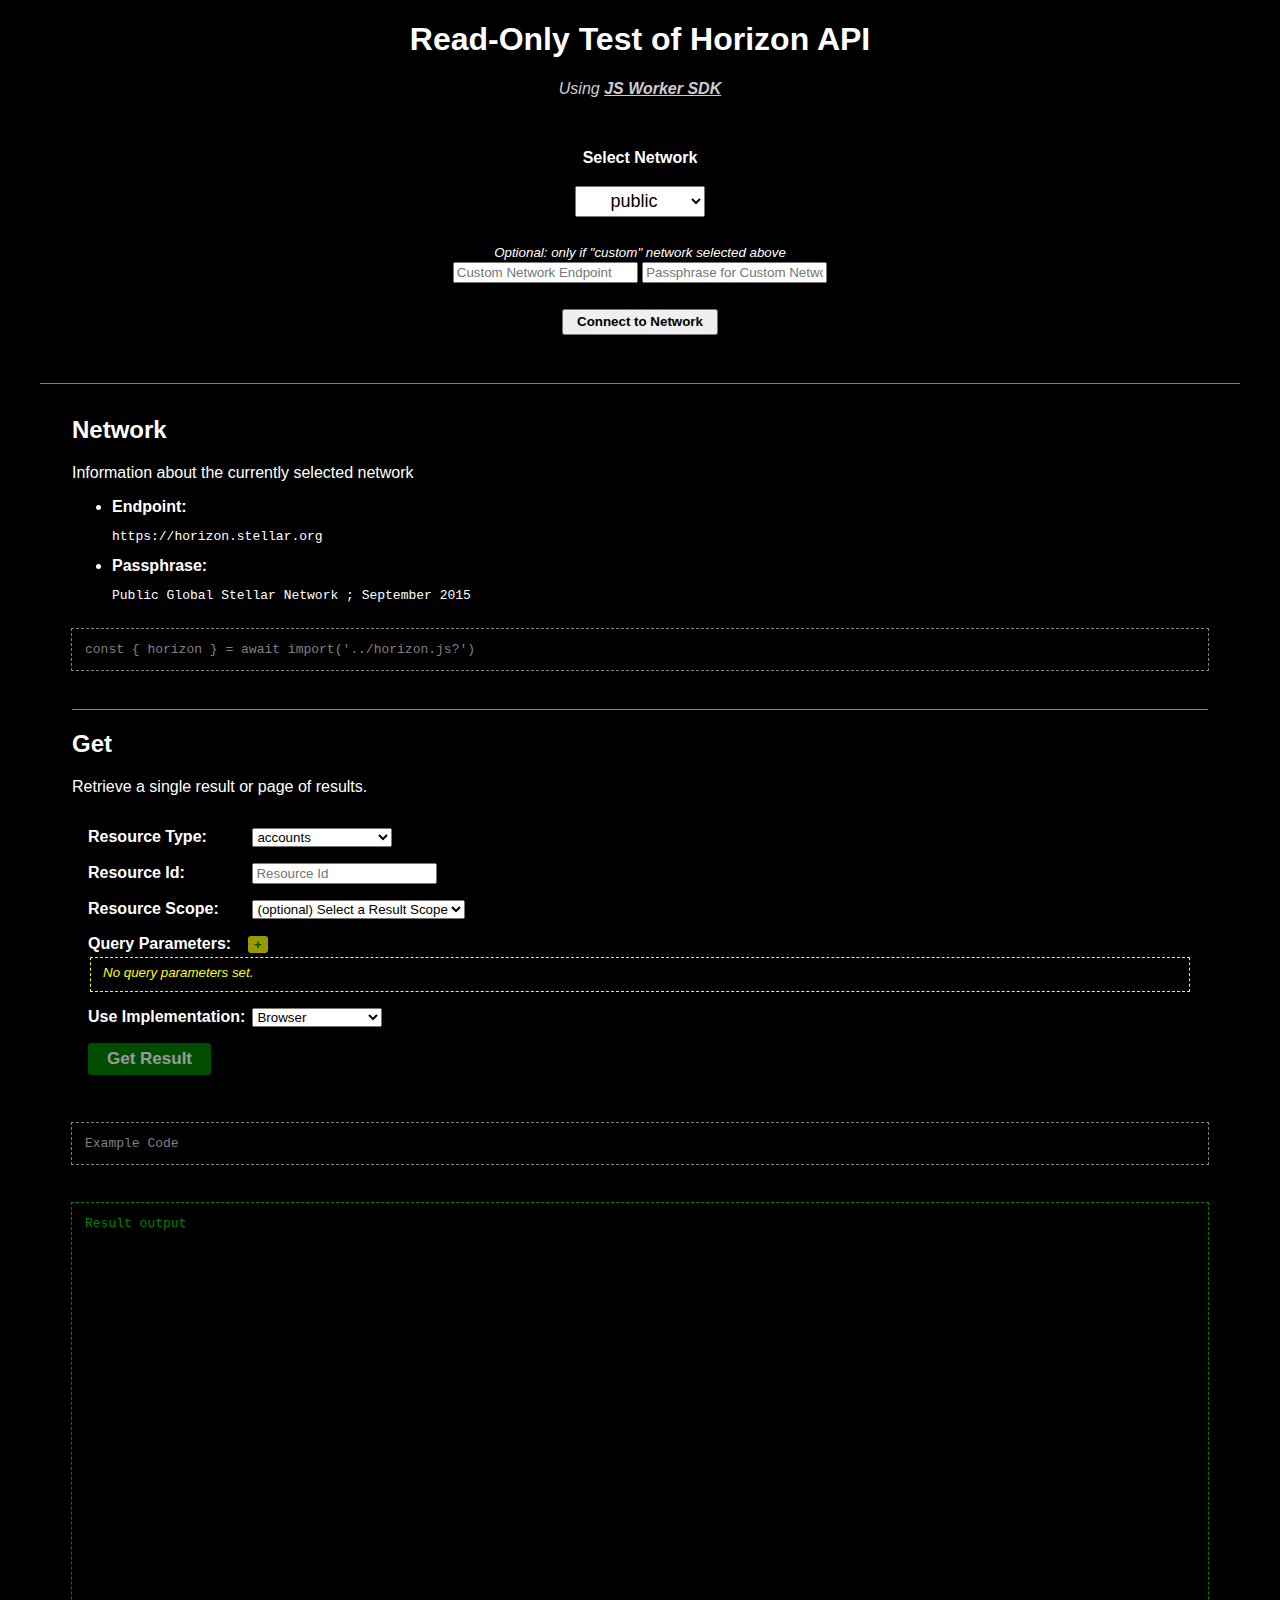
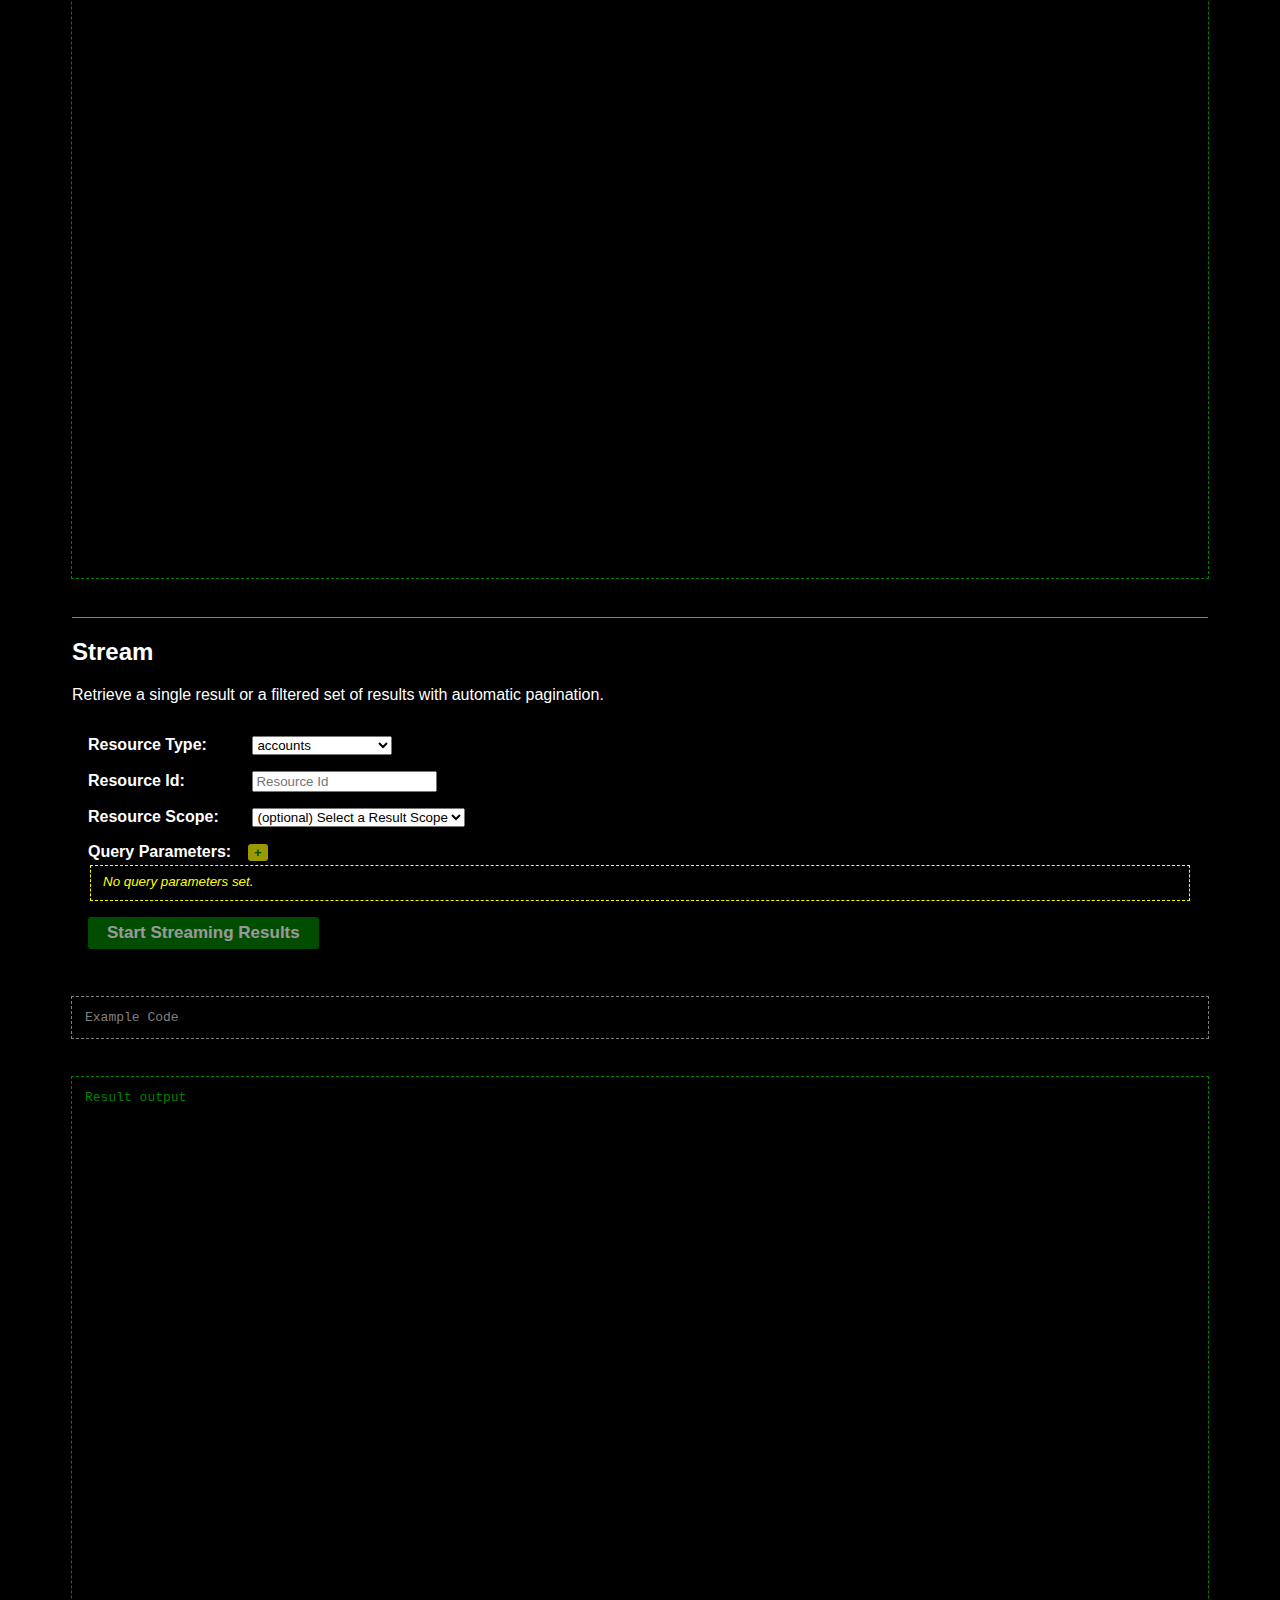
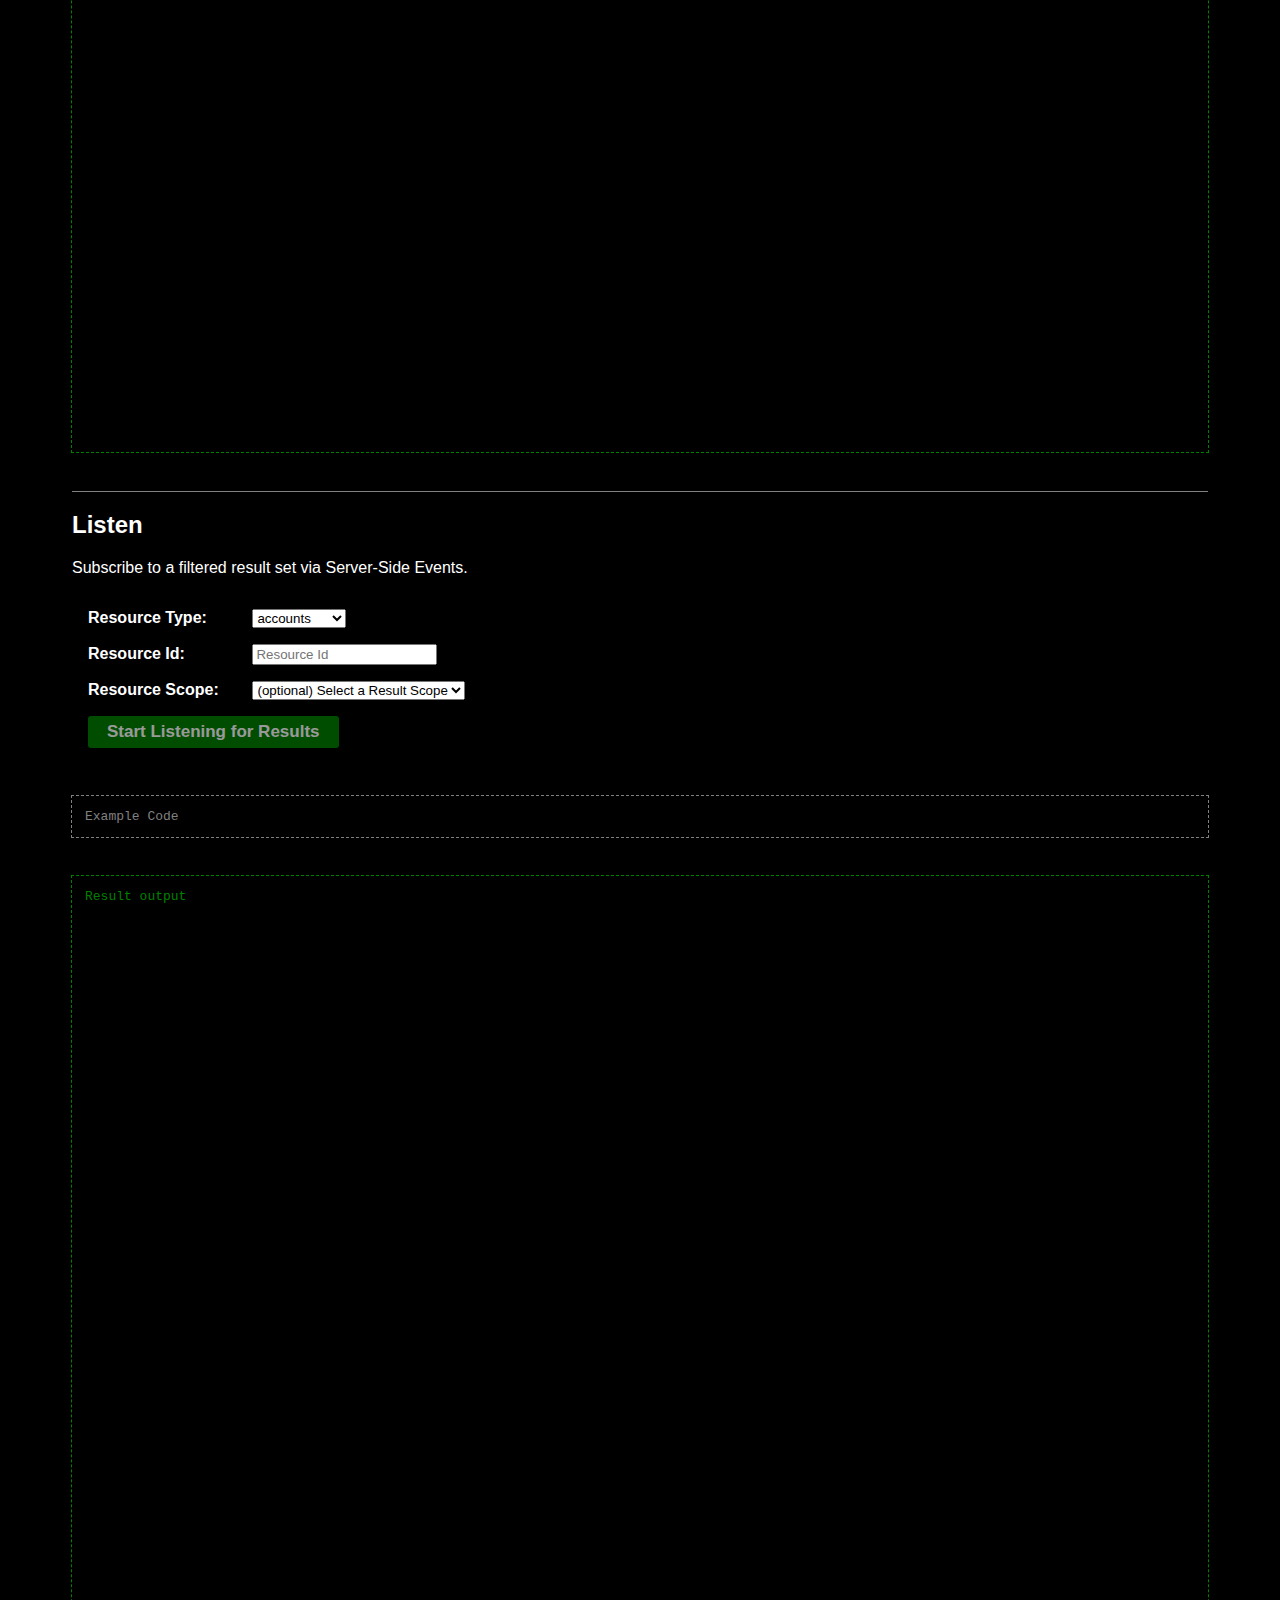
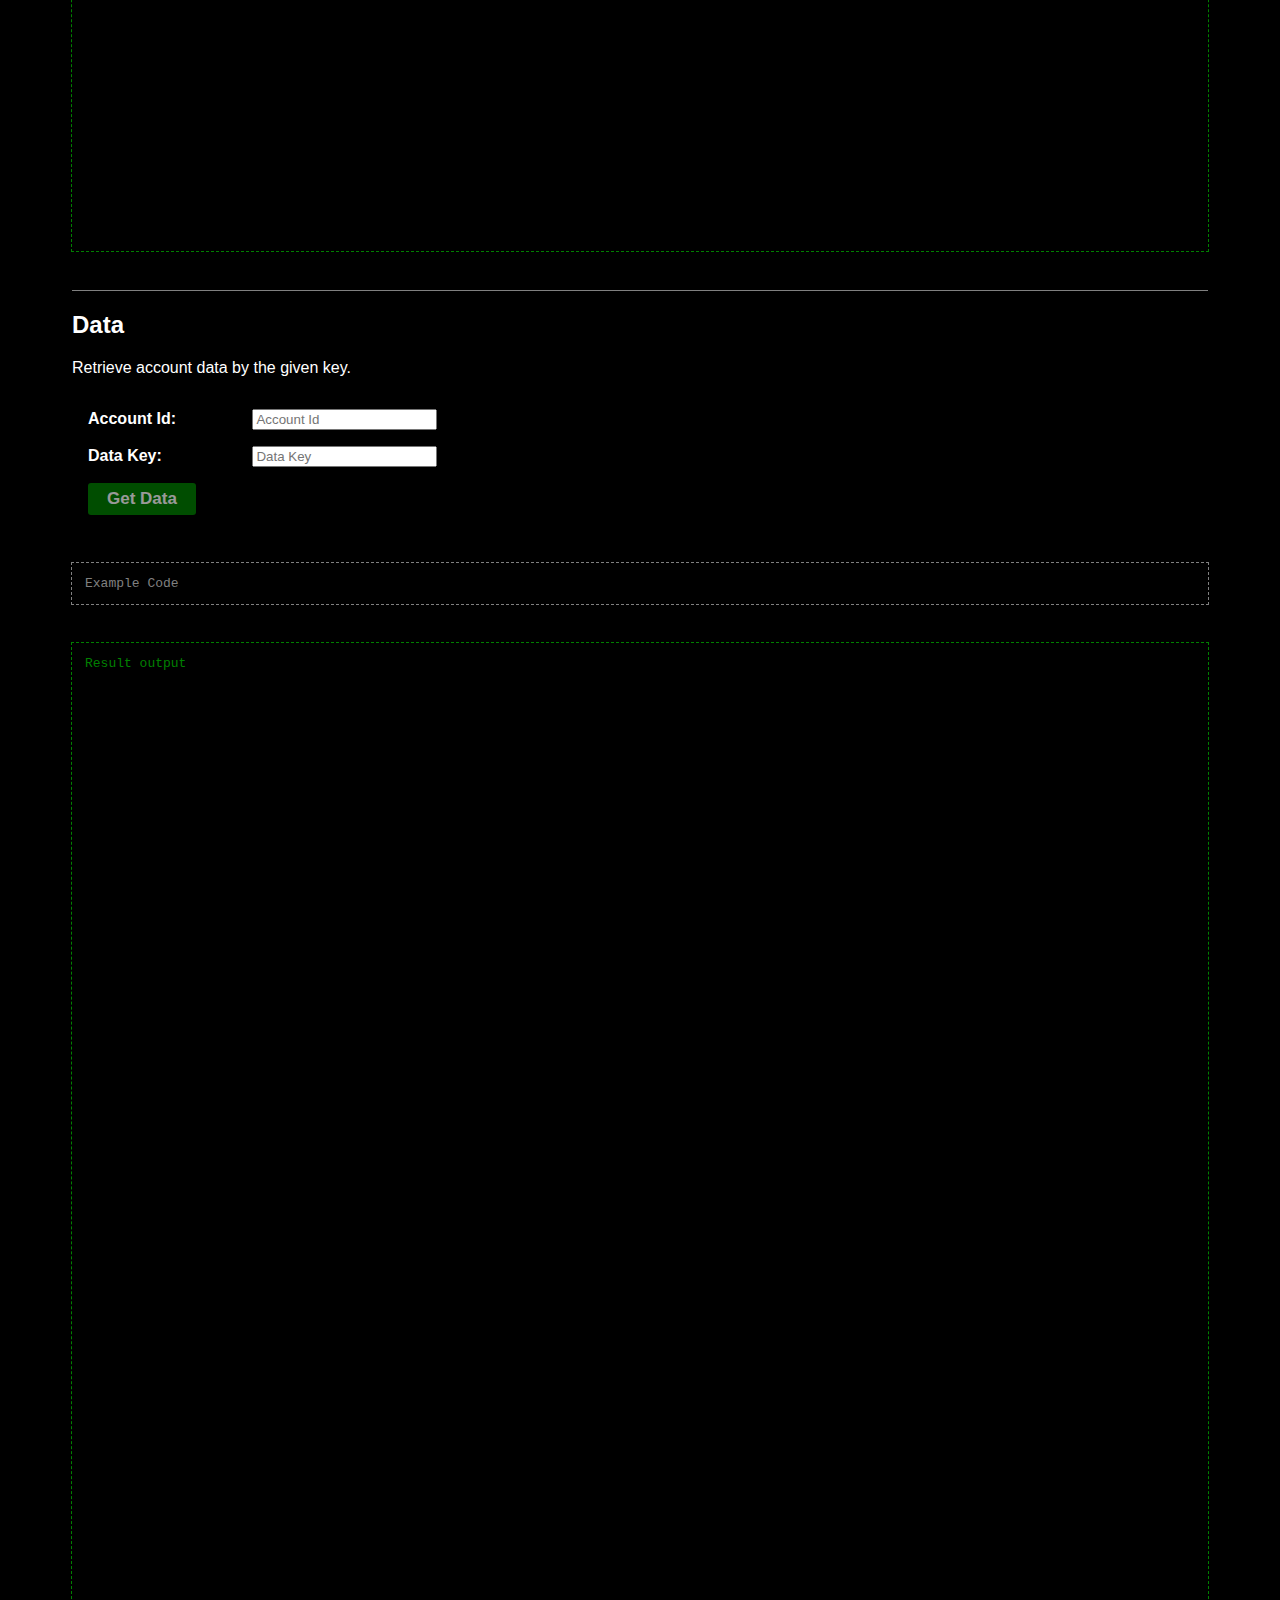
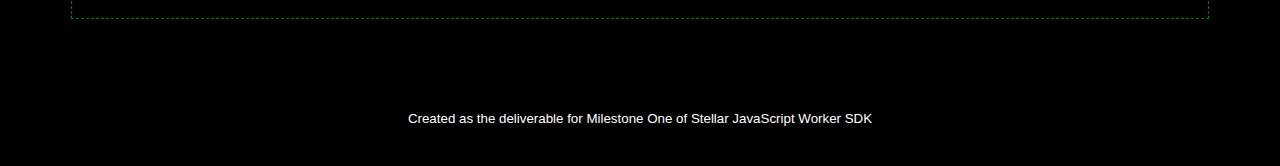
<file: demos/horizon.html>
<!doctype html>

<html lang="en">

<head>
    <meta charset="utf-8">
    <meta name="viewport" content="width=device-width, initial-scale=1">
    <title>Demo Page for Read-Only Functionality of Horizon API :: Stellar JavaScript Worker SDK</title>
    <meta name="description" content="Showcase of Stellar JS Worker SDK">
    <link rel="stylesheet" href="style.css">

    <link rel="modulepreload" href="../horizon.js?network=test">
    <script type="module">
        const params = Object.fromEntries(Array.from((new URLSearchParams(document.location.search)).entries()).filter(ent => !!ent[1])),
            selectedNetwork = params.network ?? 'public', queryParams = new URLSearchParams(params),
            { horizon } = await import(`../horizon.js?${queryParams}`),
            networkSelector = document.getElementById('select-network')
        for (const paramName in params) networkSelector.querySelector(`[name="${paramName}"]`).value = params[paramName]
        const networkSection = document.getElementById('network'), networkExampleCode = networkSection.querySelector('code.example')
        for (const networkProperty in horizon.network) networkSection.querySelector(`[name="${networkProperty}"]`).innerHTML = horizon.network[networkProperty]
        networkExampleCode.textContent = (params.network !== 'public' || params.endpoint || params.passphrase)
            ? `const { horizon } = await import('../horizon.js?${queryParams}')` : `const { horizon } = await import('../horizon.js')`
        const setupSection = sectionId => {
            const section = document.getElementById(sectionId), resourceTypeOptions = [],
                resourceTypeSelect = section.querySelector('[name="resource-type"]'),
                implementationSelect = section.querySelector('[name="implementation"]'),
                resourceIdInput = section.querySelector('[name="resource-id"]'),
                resourceScopeSelect = section.querySelector('[name="resource-scope"]'),
                addQueryParameterButton = section.querySelector('[name="add-query-parameter"]'),
                queryParamsFieldset = section.querySelector('fieldset'),
                resultButton = section.querySelector('form > button.get-result'),
                exampleCode = section.querySelector('code.example'),
                resultOutput = section.querySelector('pre'),
                populateResourceScopes = () => {
                    const resourceType = resourceTypeSelect.value, resourceScopeOptions = [`<option value="">(optional) Select a Result Scope</option>`]
                    for (const scope of (horizon._types[resourceType] ?? [])) resourceScopeOptions.push(`<option>${scope}</option>`)
                    resourceScopeSelect.innerHTML = resourceScopeOptions.join('')
                }
            for (const t in horizon[sectionId]) if (typeof horizon[sectionId][t] === 'function') resourceTypeOptions.push(`<option>${t}</option>`)
            resourceTypeSelect.innerHTML = resourceTypeOptions.join('')
            populateResourceScopes()
            resourceTypeSelect.addEventListener('change', event => populateResourceScopes())
            if (addQueryParameterButton) {
                addQueryParameterButton.addEventListener('click', event => {
                    const newParameter = document.createElement('div')
                    newParameter.innerHTML = `<input placeholder="name"><input placeholder="value (JSON-encoded)">`
                    queryParamsFieldset.querySelector('small') ? queryParamsFieldset.replaceChildren(newParameter) : queryParamsFieldset.append(newParameter)
                    const inputs = Array.from(queryParamsFieldset.querySelectorAll('input'))
                    inputs[inputs.length - 2].focus()
                })
            }
            let running = false, abortController, eventSource
            resultButton.addEventListener('click', async event => {
                if (running && abortController && eventSource) {
                    abortController.abort()
                    eventSource.close()
                    resultButton.textContent = 'Start Listening for Results'
                    resultButton.classList.remove('running')
                    abortController = undefined
                    eventSource = undefined
                }
                running = !running
                if (!running) return
                const resourceType = resourceTypeSelect.value, resourceId = resourceIdInput.value || undefined,
                    resourceScope = resourceScopeSelect.value || undefined,
                    paramFields = queryParamsFieldset ? queryParamsFieldset.querySelectorAll('div') : undefined,
                    params = paramFields?.length
                        ? Object.fromEntries(Array.from(paramFields).map(f => Array.from(f.querySelectorAll('input')).map(i => i.value)).filter(f => f[0] && f[1]))
                        : undefined
                if (params) for (const k in params) try { params[k] = JSON.parse(params[k]) } catch (e) { }
                let exampleCodeContent
                switch (sectionId) {
                    case 'get': case 'listen':
                        exampleCodeContent = `await horizon.${sectionId}.${resourceType}(${[resourceId, resourceScope, params].map(s => s === undefined ? "undefined" : JSON.stringify(s, null, 4)).join(', ')})`
                        while (exampleCodeContent.endsWith(', undefined)')) exampleCodeContent = exampleCodeContent.slice(0, -12) + ')'
                        if (exampleCodeContent.endsWith('(undefined)')) exampleCodeContent = exampleCodeContent.replace('(undefined)', '()')
                        if (sectionId === 'listen') exampleCodeContent = `const { listener, abortController, eventSource }  = ${exampleCodeContent}
listener.addEventListener('message', event => console.log(event.data))`
                        break
                    case 'stream':
                        let iteratorCode = `horizon.${sectionId}.${resourceType}(${[resourceId, resourceScope, params].map(s => s === undefined ? "undefined" : JSON.stringify(s, null, 4)).join(', ')})`
                        while (iteratorCode.endsWith(', undefined)')) iteratorCode = iteratorCode.slice(0, -12) + ')'
                        if (iteratorCode.endsWith('(undefined)')) iteratorCode = iteratorCode.replace('(undefined)', '()')
                        exampleCodeContent = `for await (const record of ${iteratorCode}) { 
    console.log(record) 
}`
                        break
                }
                exampleCode.textContent = exampleCodeContent
                switch (sectionId) {
                    case 'get':
                        const implementation = implementationSelect.value
                        let result
                        const runSW = async (sectionId, resourceType, resourceId, resourceScope, params) => {
                            const registration = await navigator.serviceWorker.register("sw.js", { type: 'module' })
                            if (registration.installing) {
                                console.log("Service worker installing");
                            } else if (registration.waiting) {
                                console.log("Service worker installed");
                            } else if (registration.active) {
                                console.log("Service worker active");
                            }
                            const abortController = new AbortController(), signal = abortController.signal, r = await new Promise(resolve => {
                                navigator.serviceWorker.addEventListener('message', event => resolve(event.data.result), { signal })
                                navigator.serviceWorker.ready.then(registration => {
                                    registration.active.postMessage({ sectionId, resourceType, resourceId, resourceScope, params, network: horizon.network })
                                })
                            })
                            abortController.abort()
                            return r
                        }
                        switch (implementation) {
                            case 'sw':
                                result = await runSW(sectionId, resourceType, resourceId, resourceScope, params)
                                break
                            case 'cf': case 'deno':
                                const urlPath = [sectionId, resourceType, resourceId, resourceScope].filter(s => !!s).join('/'),
                                    queryString = new URLSearchParams({ ...(params ?? {}), ...horizon.network, network: selectedNetwork }).toString(),
                                    apiHost = implementation === 'cf' ? 'cloudouble.workers' : 'deno'
                                result = await (await fetch(`https://stellar-js-worker-sdk-demo.${apiHost}.dev/${urlPath}?${queryString}`)).json()
                                break
                            default:
                                result = await horizon[sectionId][resourceType](resourceId, resourceScope, params)
                        }
                        try {
                            resultOutput.textContent = JSON.stringify(result, null, 4)
                        } catch (e) {
                            resultOutput.textContent = e
                        }
                        running = false
                        break
                    case 'stream':
                        try {
                            resultButton.textContent = 'Stop Streaming Results'
                            resultButton.classList.add('running')
                            resultOutput.textContent = ''
                            for await (const t of horizon[sectionId][resourceType](resourceId, resourceScope, params)) {
                                resultOutput.textContent = `${resultOutput.textContent}\n${JSON.stringify(t, null, 4)}`
                                resultOutput.scrollTo({ top: resultOutput.scrollHeight, behavior: 'smooth' })
                                if (!running) {
                                    resultButton.textContent = 'Start Streaming Results'
                                    resultButton.classList.remove('running')
                                    break
                                }
                            }
                        } catch (e) {
                            resultOutput.textContent = e
                        }
                        resultButton.textContent = 'Start Streaming Results'
                        resultButton.classList.remove('running')
                        break
                    case 'listen':
                        resultButton.textContent = 'Stop Listening for Results'
                        resultButton.classList.add('running')
                        resultOutput.textContent = ''
                        let output
                        try {
                            output = await horizon[sectionId][resourceType](resourceId, resourceScope)
                            const listener = output.listener
                            abortController = output.abortController
                            eventSource = output.eventSource
                            listener.addEventListener('message', event => {
                                resultOutput.textContent = `${resultOutput.textContent}\n${event.data}`
                                resultOutput.scrollTo({ top: resultOutput.scrollHeight, behavior: 'smooth' })
                            })
                        } catch (e) {
                            resultOutput.textContent = `Event source creation failed for resourceType: ${resourceType}, resourceId: ${resourceId}, scope: ${resourceScope}`
                        }
                        break
                }
            })
        }
        setupSection('get')
        setupSection('stream')
        setupSection('listen')

        const dataSection = document.getElementById('data'), accountIdInput = dataSection.querySelector('[name="account-id"]'),
            dataKeyInput = dataSection.querySelector('[name="data-key"]'), getDataButton = dataSection.querySelector('.get-data'),
            exampleCode = dataSection.querySelector('.example'), resultOutput = dataSection.querySelector('.result')
        getDataButton.addEventListener('click', async event => {
            const accountId = accountIdInput.value || undefined, key = dataKeyInput.value || undefined
            let exampleCodeContent = `await horizon.data(${[accountId, key].map(s => s === undefined ? "undefined" : JSON.stringify(s, null, 4)).join(', ')})`
            while (exampleCodeContent.endsWith(', undefined)')) exampleCodeContent = exampleCodeContent.slice(0, -12) + ')'
            if (exampleCodeContent.endsWith('(undefined)')) exampleCodeContent = exampleCodeContent.replace('(undefined)', '()')
            exampleCode.textContent = exampleCodeContent
            try {
                resultOutput.textContent = JSON.stringify(await horizon.data(accountId, key), null, 4)
            } catch (e) {
                resultOutput.textContent = e
            }
        })

        window.horizon = horizon
        console.log('line 161', horizon)
        // test account on test netwwork: GA5VCCBNG4SIEST6HYIW2F3KKZRHA4UZZ2XFSMZ4VRQ4MCBRHSQRRIPE

    </script>

</head>

<body>
    <header>
        <h1>Read-Only Test of Horizon API</h1>
        <p>Using <a href="https://github.com/Cloudouble/stellar-js-worker-sdk">JS Worker SDK</a></p>
        <form id="select-network">
            <label>
                <small>Select Network</small>
                <select name="network">
                    <option>public</option>
                    <option>test</option>
                    <option>futurenet</option>
                    <option>custom</option>
                </select>
            </label>
            <fieldset>
                <small>Optional: only if "custom" network selected above</small>
                <input name="endpoint" placeholder="Custom Network Endpoint" type="url">
                <input name="passphrase" placeholder="Passphrase for Custom Network">
            </fieldset>
            <button type="submit">Connect to Network</button>
        </form>
    </header>
    <main>
        <section id="network">
            <h2>Network</h2>
            <p>Information about the currently selected network</p>
            <ul>
                <li>Endpoint:
                    <pre name="endpoint"></pre>
                </li>
                <li>Passphrase:
                    <pre name="passphrase"></pre>
                </li>
            </ul>
            <code class="example">Example Code</code>
        </section>
        <section id="get">
            <h2>Get</h2>
            <p>Retrieve a single result or page of results.</p>
            <form>
                <label>
                    <strong>Resource Type</strong>
                    <select name="resource-type"></select>
                </label>
                <label>
                    <strong>Resource Id</strong>
                    <input name="resource-id" placeholder="Resource Id">
                </label>
                <label>
                    <strong>Resource Scope</strong>
                    <select name="resource-scope"></select>
                </label>
                <label>
                    <strong>Query Parameters</strong><button type="button" name="add-query-parameter"
                        title="click to add a query parameter">+</button>
                    <fieldset name="params"><small>No query parameters set.</small></fieldset>
                </label>
                <label>
                    <strong>Use Implementation</strong>
                    <select name="implementation">
                        <option value="browser">Browser</option>
                        <option value="sw">Service Worker</option>
                        <option value="cf">Cloudflare Worker</option>
                        <option value="deno">Deno</option>
                    </select>
                </label>
                <button type="button" class="get-result">Get Result</button>
            </form>
            <code class="example">Example Code</code>
            <pre class="result">Result output</pre>
        </section>
        <section id="stream">
            <h2>Stream</h2>
            <p>Retrieve a single result or a filtered set of results with automatic pagination.</p>
            <form>
                <label>
                    <strong>Resource Type</strong>
                    <select name="resource-type"></select>
                </label>
                <label>
                    <strong>Resource Id</strong>
                    <input name="resource-id" placeholder="Resource Id">
                </label>
                <label>
                    <strong>Resource Scope</strong>
                    <select name="resource-scope"></select>
                </label>
                <label>
                    <strong>Query Parameters</strong><button type="button" name="add-query-parameter"
                        title="click to add a query parameter">+</button>
                    <fieldset name="params"><small>No query parameters set.</small></fieldset>
                </label>
                <button type="button" class="get-result">Start Streaming Results</button>
            </form>
            <code class="example">Example Code</code>
            <pre class="result">Result output</pre>
        </section>
        <section id="listen">
            <h2>Listen</h2>
            <p>Subscribe to a filtered result set via Server-Side Events.</p>
            <form>
                <label>
                    <strong>Resource Type</strong>
                    <select name="resource-type"></select>
                </label>
                <label>
                    <strong>Resource Id</strong>
                    <input name="resource-id" placeholder="Resource Id">
                </label>
                <label>
                    <strong>Resource Scope</strong>
                    <select name="resource-scope"></select>
                </label>
                <button type="button" class="get-result">Start Listening for Results</button>
            </form>
            <code class="example">Example Code</code>
            <pre class="result">Result output</pre>
        </section>
        <section id="data">
            <h2>Data</h2>
            <p>Retrieve account data by the given key.</p>
            <form>
                <label>
                    <strong>Account Id</strong>
                    <input name="account-id" placeholder="Account Id">
                </label>
                <label>
                    <strong>Data Key</strong>
                    <input name="data-key" placeholder="Data Key">
                </label>
                <button type="button" class="get-data">Get Data</button>
            </form>
            <code class="example">Example Code</code>
            <pre class="result">Result output</pre>
        </section>
    </main>
    <footer>
        <p>Created as the deliverable for Milestone One of Stellar JavaScript Worker SDK</p>
    </footer>

</body>

</html>
</file>
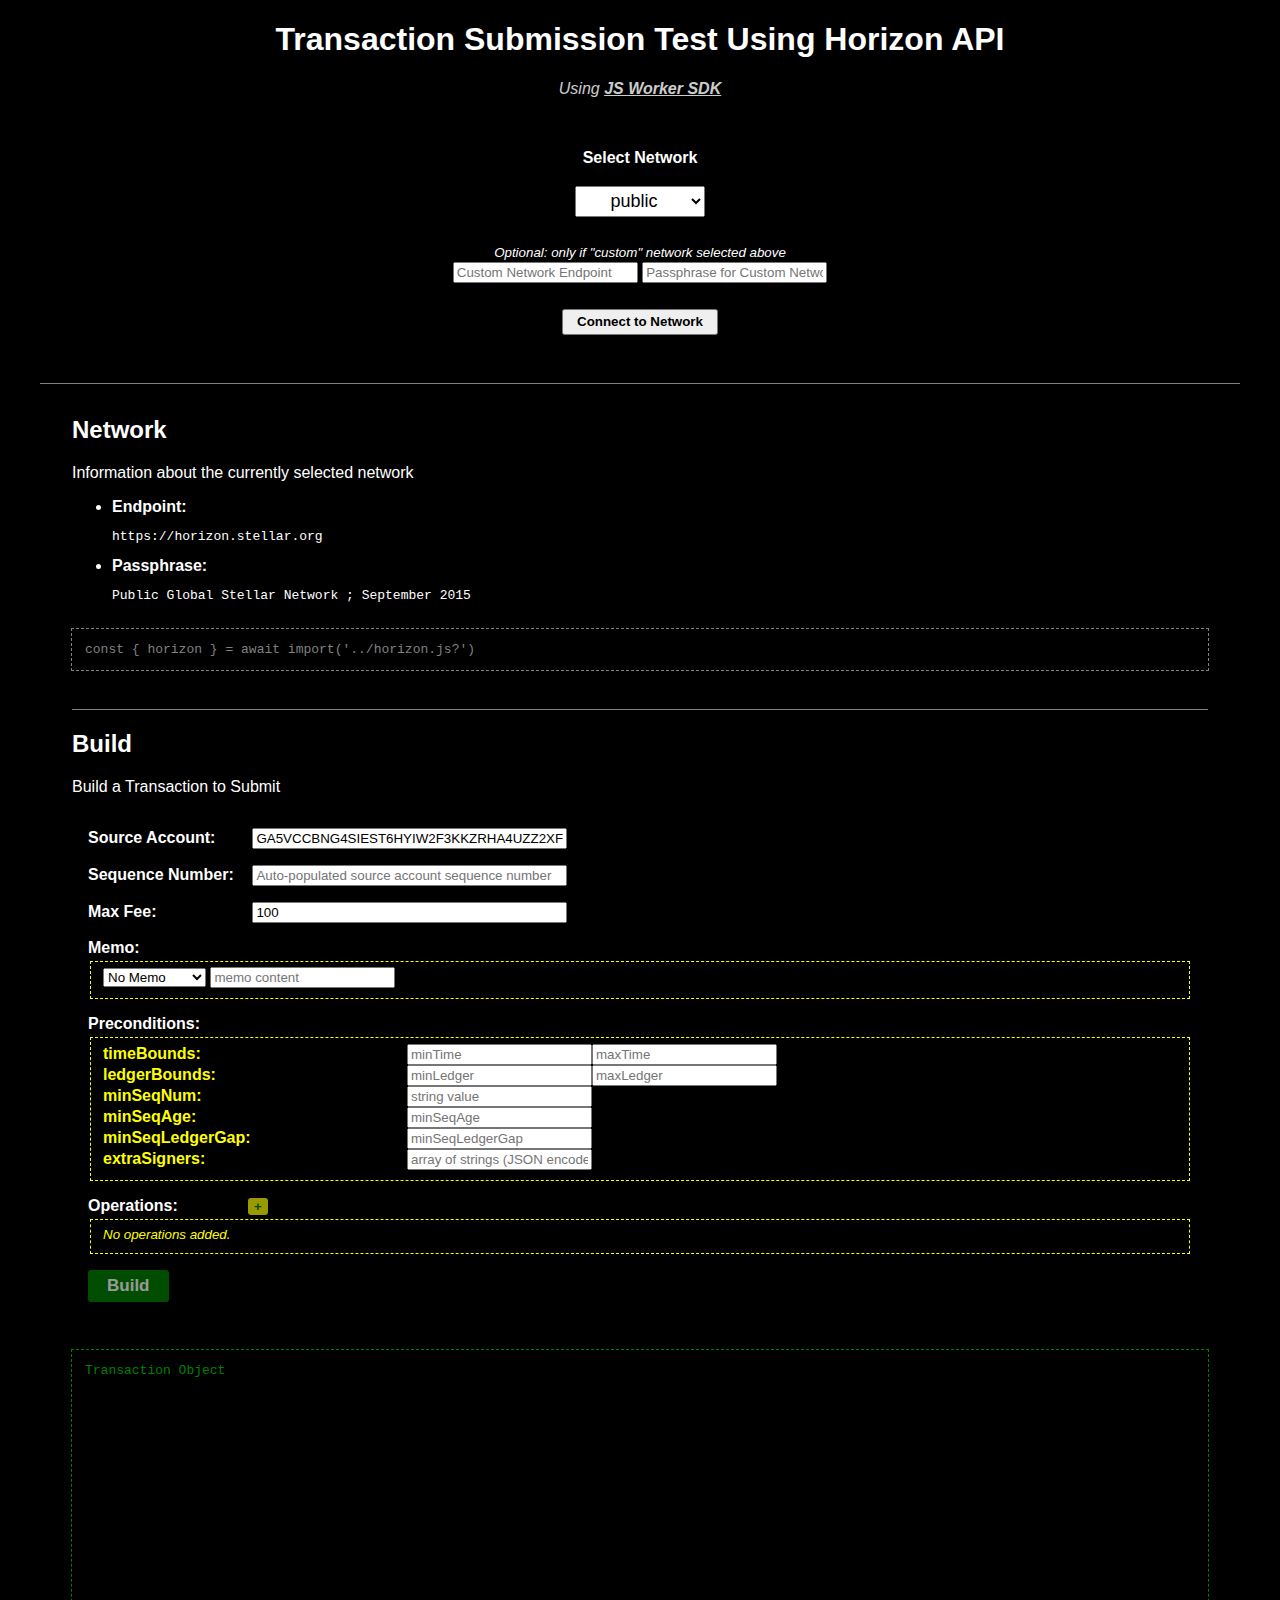
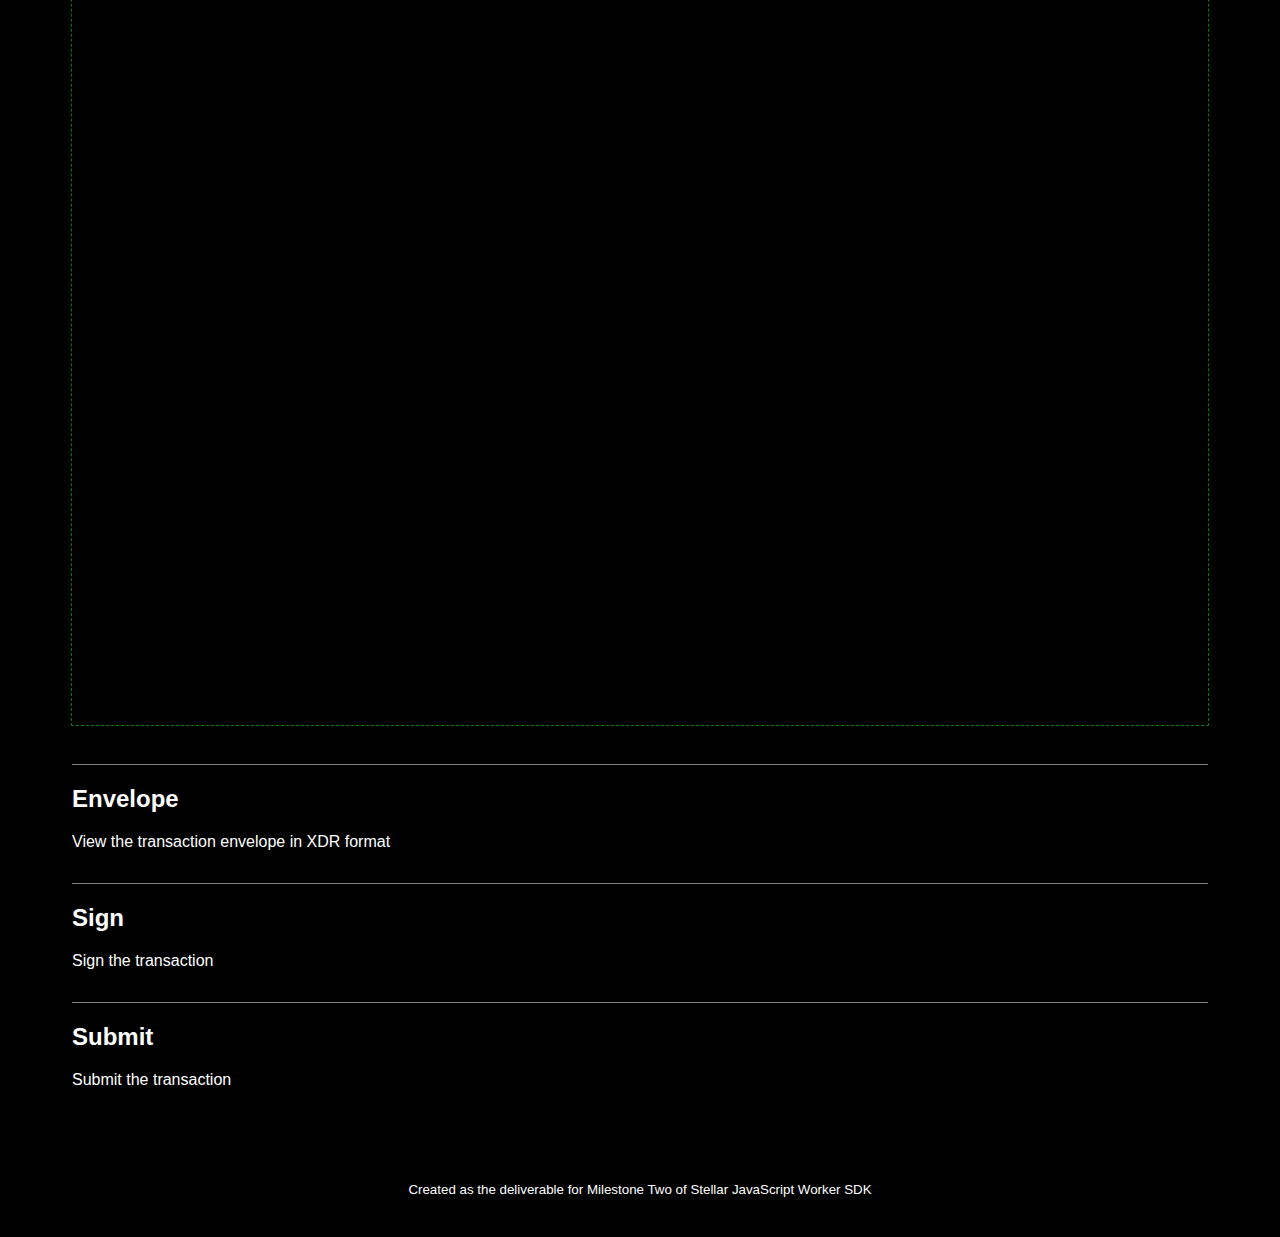
<file: demos/submit.html>
<!doctype html>

<html lang="en">

<head>
    <meta charset="utf-8">
    <meta name="viewport" content="width=device-width, initial-scale=1">
    <title>Demo Page for Transaction Submission Using Horizon API :: Stellar JavaScript Worker SDK</title>
    <meta name="description" content="Demo Page for Transaction Submission Using Horizon API">
    <link rel="stylesheet" href="style.css">

    <link rel="modulepreload" href="../horizon.js?network=test">
    <script type="module">
        const params = Object.fromEntries(Array.from((new URLSearchParams(document.location.search)).entries()).filter(ent => !!ent[1])),
            queryParams = new URLSearchParams(params),
            { horizon } = await import(`../horizon.js?${queryParams}`),
            networkSelector = document.getElementById('select-network')
        for (const paramName in params) networkSelector.querySelector(`[name="${paramName}"]`).value = params[paramName]
        const networkSection = document.getElementById('network'), networkExampleCode = networkSection.querySelector('code.example')
        for (const networkProperty in horizon.network) networkSection.querySelector(`[name="${networkProperty}"]`).innerHTML = horizon.network[networkProperty]
        networkExampleCode.textContent = (params.network !== 'public' || params.endpoint || params.passphrase)
            ? `const { horizon } = await import('../horizon.js?${queryParams}')` : `const { horizon } = await import('../horizon.js')`



        //         const setupSection = sectionId => {
        //             const section = document.getElementById(sectionId), resourceTypeOptions = [],
        //                 resourceTypeSelect = section.querySelector('[name="resource-type"]'),
        //                 resourceIdInput = section.querySelector('[name="resource-id"]'),
        //                 resourceScopeSelect = section.querySelector('[name="resource-scope"]'),
        //                 addQueryParameterButton = section.querySelector('[name="add-query-parameter"]'),
        //                 queryParamsFieldset = section.querySelector('fieldset'),
        //                 resultButton = section.querySelector('form > button.get-result'),
        //                 exampleCode = section.querySelector('code.example'),
        //                 resultOutput = section.querySelector('pre'),
        //                 populateResourceScopes = () => {
        //                     const resourceType = resourceTypeSelect.value, resourceScopeOptions = [`<option value="">(optional) Select a Result Scope</option>`]
        //                     for (const scope of (horizon._types[resourceType] ?? [])) resourceScopeOptions.push(`<option>${scope}</option>`)
        //                     resourceScopeSelect.innerHTML = resourceScopeOptions.join('')
        //                 }
        //             for (const t in horizon[sectionId]) if (typeof horizon[sectionId][t] === 'function') resourceTypeOptions.push(`<option>${t}</option>`)
        //             resourceTypeSelect.innerHTML = resourceTypeOptions.join('')
        //             populateResourceScopes()
        //             resourceTypeSelect.addEventListener('change', event => populateResourceScopes())
        //             if (addQueryParameterButton) {
        //                 addQueryParameterButton.addEventListener('click', event => {
        //                     const newParameter = document.createElement('div')
        //                     newParameter.innerHTML = `<input placeholder="name"><input placeholder="value (JSON-encoded)">`
        //                     queryParamsFieldset.querySelector('small') ? queryParamsFieldset.replaceChildren(newParameter) : queryParamsFieldset.append(newParameter)
        //                     const inputs = Array.from(queryParamsFieldset.querySelectorAll('input'))
        //                     inputs[inputs.length - 2].focus()
        //                 })
        //             }
        //             let running = false, abortController, eventSource
        //             resultButton.addEventListener('click', async event => {
        //                 if (running && abortController && eventSource) {
        //                     abortController.abort()
        //                     eventSource.close()
        //                     resultButton.textContent = 'Start Listening for Results'
        //                     resultButton.classList.remove('running')
        //                     abortController = undefined
        //                     eventSource = undefined
        //                 }
        //                 running = !running
        //                 if (!running) return
        //                 const resourceType = resourceTypeSelect.value, resourceId = resourceIdInput.value || undefined,
        //                     resourceScope = resourceScopeSelect.value || undefined,
        //                     paramFields = queryParamsFieldset ? queryParamsFieldset.querySelectorAll('div') : undefined,
        //                     params = paramFields?.length
        //                         ? Object.fromEntries(Array.from(paramFields).map(f => Array.from(f.querySelectorAll('input')).map(i => i.value)).filter(f => f[0] && f[1]))
        //                         : undefined
        //                 if (params) for (const k in params) try { params[k] = JSON.parse(params[k]) } catch (e) { }
        //                 let exampleCodeContent
        //                 switch (sectionId) {
        //                     case 'get': case 'listen':
        //                         exampleCodeContent = `await horizon.${sectionId}.${resourceType}(${[resourceId, resourceScope, params].map(s => s === undefined ? "undefined" : JSON.stringify(s, null, 4)).join(', ')})`
        //                         while (exampleCodeContent.endsWith(', undefined)')) exampleCodeContent = exampleCodeContent.slice(0, -12) + ')'
        //                         if (exampleCodeContent.endsWith('(undefined)')) exampleCodeContent = exampleCodeContent.replace('(undefined)', '()')
        //                         if (sectionId === 'listen') exampleCodeContent = `const { listener, abortController, eventSource }  = ${exampleCodeContent}
        // listener.addEventListener('message', event => console.log(event.data))`
        //                         break
        //                     case 'stream':
        //                         let iteratorCode = `horizon.${sectionId}.${resourceType}(${[resourceId, resourceScope, params].map(s => s === undefined ? "undefined" : JSON.stringify(s, null, 4)).join(', ')})`
        //                         while (iteratorCode.endsWith(', undefined)')) iteratorCode = iteratorCode.slice(0, -12) + ')'
        //                         if (iteratorCode.endsWith('(undefined)')) iteratorCode = iteratorCode.replace('(undefined)', '()')
        //                         exampleCodeContent = `for await (const record of ${iteratorCode}) { 
        //     console.log(record) 
        // }`
        //                         break
        //                 }
        //                 exampleCode.textContent = exampleCodeContent
        //                 switch (sectionId) {
        //                     case 'get':
        //                         try {
        //                             resultOutput.textContent = JSON.stringify(await horizon[sectionId][resourceType](resourceId, resourceScope, params), null, 4)
        //                         } catch (e) {
        //                             resultOutput.textContent = e
        //                         }
        //                         running = false
        //                         break
        //                     case 'stream':
        //                         try {
        //                             resultButton.textContent = 'Stop Streaming Results'
        //                             resultButton.classList.add('running')
        //                             resultOutput.textContent = ''
        //                             for await (const t of horizon[sectionId][resourceType](resourceId, resourceScope, params)) {
        //                                 resultOutput.textContent = `${resultOutput.textContent}\n${JSON.stringify(t, null, 4)}`
        //                                 resultOutput.scrollTo({ top: resultOutput.scrollHeight, behavior: 'smooth' })
        //                                 if (!running) {
        //                                     resultButton.textContent = 'Start Streaming Results'
        //                                     resultButton.classList.remove('running')
        //                                     break
        //                                 }
        //                             }
        //                         } catch (e) {
        //                             resultOutput.textContent = e
        //                         }
        //                         resultButton.textContent = 'Start Streaming Results'
        //                         resultButton.classList.remove('running')
        //                         break
        //                     case 'listen':
        //                         resultButton.textContent = 'Stop Listening for Results'
        //                         resultButton.classList.add('running')
        //                         resultOutput.textContent = ''
        //                         let output
        //                         try {
        //                             output = await horizon[sectionId][resourceType](resourceId, resourceScope)
        //                             const listener = output.listener
        //                             abortController = output.abortController
        //                             eventSource = output.eventSource
        //                             listener.addEventListener('message', event => {
        //                                 resultOutput.textContent = `${resultOutput.textContent}\n${event.data}`
        //                                 resultOutput.scrollTo({ top: resultOutput.scrollHeight, behavior: 'smooth' })
        //                             })
        //                         } catch (e) {
        //                             resultOutput.textContent = `Event source creation failed for resourceType: ${resourceType}, resourceId: ${resourceId}, scope: ${resourceScope}`
        //                         }
        //                         break
        //                 }
        //             })
        //         }




        const buildSection = document.getElementById('build'), operationsFieldset = buildSection.querySelector('fieldset[name="operations"]'),
            buildButton = buildSection.querySelector('button.get-result'), buildResult = buildSection.querySelector('.result'),
            addOperationButton = buildSection.querySelector('button[name="add-operation"]'),
            operationTypes = {
                CREATE_ACCOUNT: { destination: 'account', startingBalance: 'number' },
                PAYMENT: { destination: 'account', asset: 'asset', amount: 'number' },
                PATH_PAYMENT_STRICT_RECEIVE: { sendAsset: 'asset', sendMax: 'number', destination: 'account', destAsset: 'asset', destAmount: 'number', path: 'asset[]' },
                MANAGE_SELL_OFFER: { selling: 'asset', buying: 'asset', amount: 'number', price: 'price', offerID: 'number' },
                CREATE_PASSIVE_SELL_OFFER: { selling: 'asset', buying: 'asset', amount: 'number', price: 'price' },
                SET_OPTIONS: {
                    inflationDest: 'account', clearFlags: 'number', setFlags: 'number', masterWeight: 'number', lowThreshold: 'number',
                    medThreshold: 'number', highThreshold: 'number', homeDomain: 'string', signer: 'json'
                },
                CHANGE_TRUST: { line: 'asset', limit: 'number' },
                ALLOW_TRUST: { trustor: 'account', asset: 'asset', authorize: 'number' },
                ACCOUNT_MERGE: ['account', 'into'],
                INFLATION: null,
                MANAGE_DATA: ['name', 'value'],
                BUMP_SEQUENCE: ['bump_to'],
                MANAGE_BUY_OFFER: ['amount', 'price', 'price_r', 'buying_asset_type', 'buying_asset_issuer', 'buying_asset_code',
                    'selling_asset_type', 'selling_asset_issuer', 'selling_asset_code', 'offer_id'],
                PATH_PAYMENT_STRICT_SEND: ['asset_type', 'asset_code', 'asset_issuer', 'from', 'to', 'amount', 'path',
                    'source_amount', 'destination_min', 'source_asset_type', 'source_asset_code', 'source_asset_issuer'],
                CREATE_CLAIMABLE_BALANCE: ['asset', 'amount', 'claimants'],
                CLAIM_CLAIMABLE_BALANCE: ['balance_id', 'claimant'],
                BEGIN_SPONSORING_FUTURE_RESERVES: ['sponsored_id'],
                END_SPONSORING_FUTURE_RESERVES: null,
                REVOKE_SPONSORSHIP: ['account_id', 'claimable_balance_id', 'data_account_id', 'data_name', 'offer_id',
                    'trustline_account_id', 'trustline_asset', 'signer_account_id', 'signer_key'],
                CLAWBACK: ['asset', 'from', 'amount'],
                CLAWBACK_CLAIMABLE_BALANCE: ['balance_id'],
                SET_TRUST_LINE_FLAGS: ['trustor', 'asset', 'set_flags', 'set_flags_s', 'clear_flags', 'clear_flags_s'],
                LIQUIDITY_POOL_DEPOSIT: ['liquidity_pool_id', 'reserves_max', 'min_price', 'min_price_r', 'max_price', 'max_price_r',
                    'reserves_deposited', 'shares_received'],
                LIQUIDITY_POOL_WITHDRAW: [],
                INVOKE_HOST_FUNCTION: ['function', 'parameters', 'address', 'salt', 'asset_balance_changes'],
                EXTEND_FOOTPRINT_TTL: ['extend_to'],
                RESTORE_FOOTPRINT: []
            },
            operationAttributeTypes = {
                path: ['object'],
                price_r: 'object',
                signer_weight: 'number',
                master_key_weight: 'number',
                low_threshold: 'number',
                med_threshold: 'number',
                high_threshold: 'number',
                set_flags: ['number'],
                set_flags_s: ['number'],
                clear_flags: ['number'],
                clear_flags_s: ['number'],
                authorize: 'number',
                claimants: ['object'],
                reserves_max: ['object'],
                min_price_r: 'object',
                max_price_r: 'object',
                reserves_deposited: ['object'],
                parameters: ['object'],
                asset_balance_changes: ['object'],
                extend_to: 'number'
            },
            operationTypeSelect = `<select name="type"><option value="">Select Operation Type</option>${Object.keys(operationTypes)
                .map(t => ('<option value="' + t + '">' + t + '</option>')).join('')}</select>`
        const sourceAccountField = buildSection.querySelector('[name="source_account"]'),
            sourceAccountSequenceField = buildSection.querySelector('[name="source_account_sequence"]'),
            fetchSequenceNumber = async () => sourceAccountSequenceField.value = sourceAccountField.value ? (await horizon.get.accounts(sourceAccountField.value)).sequence : ''
        sourceAccountField.addEventListener('change', event => fetchSequenceNumber())
        if (sourceAccountField.value) fetchSequenceNumber()

        addOperationButton.addEventListener('click', event => {
            const newOperation = document.createElement('div')
            newOperation.classList.add('operation')
            newOperation.innerHTML = `${operationTypeSelect}<span class="operation-attributes"></span><i title="remove operation">x</i>`
            operationsFieldset.querySelector('small') ? operationsFieldset.replaceChildren(newOperation) : operationsFieldset.append(newOperation)
            const typeSelector = newOperation.querySelector('select[name="type"]'),
                attributesInputs = newOperation.querySelector('span.operation-attributes'),
                removeButton = newOperation.querySelector('i')
            typeSelector.focus()
            const setupOperationType = () => {
                const operationType = typeSelector.value
                if (!operationType || !operationTypes[operationType]) return attributesInputs.replaceChildren()
                const operationAttributes = operationTypes[operationType]
                operationAttributes.unshift('sourceAccount')
                attributesInputs.replaceChildren()
                for (const attr of operationAttributes) {
                    const attrInput = document.createElement('input')
                    attrInput.setAttribute('name', attr)
                    if (operationAttributeTypes[attr]) {
                        if (operationAttributeTypes[attr] === 'number') {
                            attrInput.setAttribute('placeholder', attr)
                            attrInput.setAttribute('type', 'number')
                        } else {
                            attrInput.setAttribute('placeholder', `${attr} as ${JSON.stringify(operationAttributeTypes[attr])} JSON-encoded`)
                            attrInput.dataset.type = 'json'
                        }
                    } else {
                        attrInput.setAttribute('placeholder', attr)
                    }
                    attributesInputs.append(attrInput)
                }
            }
            setupOperationType()
            typeSelector.addEventListener('change', event => setupOperationType())
            removeButton.addEventListener('click', event => {
                newOperation.remove()
            })
        })
        buildButton.addEventListener('click', event => {
            const transactionObject = {
                sourceAccount: {
                    ed25519: Array.from(horizon.utils.addressToPublicKeyBytes(sourceAccountField.value)[0]),
                    type: 'KEY_TYPE_ED25519'
                },
                fee: parseInt(buildSection.querySelector('[name="max_fee"]').value) || 0,
                seqNum: sourceAccountSequenceField.value ? parseInt(sourceAccountSequenceField.value) : null,
                cond: {},
                memo: { type: 'MEMO_NONE' },
                operations: [],
                ext: { v: 0 }
            }, memoContent = buildSection.querySelector('[name="memo_content"]').value
            if (memoContent) {
                transactionObject.memo.type = buildSection.querySelector('[name="memo_type"]').value || 'MEMO_NONE'
                switch (transactionObject.memo.type) {
                    case 'MEMO_TEXT':
                        transactionObject.memo.text = memoContent
                        break
                    case 'MEMO_ID':
                        transactionObject.memo.id = memoContent
                        break
                    case 'MEMO_HASH':
                    case 'MEMO_RETURN':
                        let hash
                        try { hash = JSON.parse(memoContent) } catch (e) { }
                        if (!Array.isArray(hash)) throw new Error('hash must be an array of bytes as unsigned integers')
                        transactionObject.memo[transactionObject.memo.type === 'MEMO_RETURN' ? 'retHash' : 'hash'] = hash
                }
            }


            const preconditionFieldset = buildSection.querySelector('fieldset[name="preconditions"]'), preconditionsObject = { type: 'PRECOND_NONE' }
            for (const condType of ['timeBounds', 'ledgerBounds', 'minSeqNum', 'minSeqAge', 'minSeqLedgerGap', 'extraSigners']) {
                switch (condType) {
                    case 'timeBounds': case 'ledgerBounds':
                        const boundsElement = preconditionFieldset.querySelector(`[name="${condType}"]`),
                            min = parseInt(boundsElement.querySelector('[name^="min"]').value),
                            max = parseInt(boundsElement.querySelector('[name^="max"]').value)
                        if (min || max) {
                            preconditionsObject[condType] = {}
                            if (min) preconditionsObject[condType][condType === 'timeBounds' ? 'minTime' : 'minLedger'] = min
                            if (max) preconditionsObject[condType][condType === 'timeBounds' ? 'maxTime' : 'maxLedger'] = max
                            preconditionsObject.type = condType === 'timeBounds' ? 'PRECOND_TIME' : 'PRECOND_V2'
                            if (condType === 'ledgerBounds') {
                                preconditionsObject.v2 ||= {}
                                if (preconditionsObject.timeBounds) preconditionsObject.v2.timeBounds = { ...preconditionsObject.timeBounds }
                                if (preconditionsObject.ledgerBounds) preconditionsObject.v2.ledgerBounds = { ...preconditionsObject.ledgerBounds }
                                delete preconditionsObject.timeBounds
                                delete preconditionsObject.ledgerBounds
                            }
                        }
                        break
                    case 'minSeqNum': case 'minSeqAge': case 'minSeqLedgerGap': case 'extraSigners':
                        const condValue = preconditionFieldset.querySelector(`[name="${condType}"] input`).value
                        if (!condValue) continue
                        preconditionsObject.type = 'PRECOND_V2'
                        preconditionsObject.v2 ||= {}
                        if (preconditionsObject.timeBounds) preconditionsObject.v2.timeBounds = { ...preconditionsObject.timeBounds }
                        delete preconditionsObject.timeBounds
                        switch (condType) {
                            case 'minSeqNum': case 'minSeqAge': case 'minSeqLedgerGap':
                                preconditionsObject.v2[condType] = parseInt(condValue)
                                break
                            case 'extraSigners':
                                let extraSigners
                                try { extraSigners = JSON.parse(condValue) } catch (e) { }
                                if (extraSigners) preconditionsObject.v2[condType] = extraSigners
                        }
                        break
                }
            }
            transactionObject.cond = preconditionsObject


            const operationElements = buildSection.querySelectorAll('fieldset[name="operations"] > div')
            for (const operationElement of operationElements) {
                const operationType = operationElement.querySelector('select[name="type"]').value
                if (!operationType) continue
                const operationProperty = operationType.toLowerCase().split('_').map((v, i) => i ? `${v[0].toUpperCase()}${v.slice(1)}` : v).join('') + 'Op'
                const operationObject = {
                    body: {
                        type: operationType,
                        [operationProperty]: {}
                    }
                }
                for (const operationAttributeInput of operationElement.querySelectorAll('.operation-attributes > input')) {
                    const attrName = operationAttributeInput.name, attrValue = operationAttributeInput.value
                    if (!attrValue) continue
                    if (attrName === 'sourceAccount') {
                        operationObject.sourceAccount = {
                            ed25519: Array.from(horizon.utils.addressToPublicKeyBytes(attrValue)[0]),
                            type: 'KEY_TYPE_ED25519'
                        }
                    } else if (operationAttributeInput.getAttribute('type') === 'number') {
                        operationObject.body[operationProperty][attrName] = parseInt(attrValue) ?? undefined
                    } else if (operationAttributeInput.dataset.type === 'json') {
                        try {
                            operationObject.body[operationProperty][attrName] = JSON.parse(attrValue)
                        } catch (e) {
                            console.error(`Invalid ${attrName} JSON value in ${operationObject.type} operation`, e)
                        }
                    } else {
                        operationObject.body[operationProperty][attrName] = attrValue
                    }
                }
                transactionObject.operations ||= []
                transactionObject.operations.push(operationObject)
            }
            buildResult.textContent = JSON.stringify(transactionObject, null, 4)
        })




        window.horizon = horizon
        console.log('line 378', horizon)
        // test account on test netwwork: GA5VCCBNG4SIEST6HYIW2F3KKZRHA4UZZ2XFSMZ4VRQ4MCBRHSQRRIPE

    </script>

</head>

<body>
    <header>
        <h1>Transaction Submission Test Using Horizon API</h1>
        <p>Using <a href="https://github.com/Cloudouble/stellar-js-worker-sdk">JS Worker SDK</a></p>
        <form id="select-network">
            <label>
                <small>Select Network</small>
                <select name="network">
                    <option>public</option>
                    <option>test</option>
                    <option>futurenet</option>
                    <option>custom</option>
                </select>
            </label>
            <fieldset>
                <small>Optional: only if "custom" network selected above</small>
                <input name="endpoint" placeholder="Custom Network Endpoint" type="url">
                <input name="passphrase" placeholder="Passphrase for Custom Network">
            </fieldset>
            <button type="submit">Connect to Network</button>
        </form>
    </header>
    <main>
        <section id="network">
            <h2>Network</h2>
            <p>Information about the currently selected network</p>
            <ul>
                <li>Endpoint:
                    <pre name="endpoint"></pre>
                </li>
                <li>Passphrase:
                    <pre name="passphrase"></pre>
                </li>
            </ul>
            <code class="example">Example Code</code>
        </section>
        <section id="build">
            <h2>Build</h2>
            <p>Build a Transaction to Submit</p>
            <form>
                <label>
                    <strong>Source Account</strong>
                    <input name="source_account" placeholder="Address of source account"
                        value="GA5VCCBNG4SIEST6HYIW2F3KKZRHA4UZZ2XFSMZ4VRQ4MCBRHSQRRIPE">
                </label>
                <label>
                    <strong>Sequence Number</strong>
                    <input name="source_account_sequence" placeholder="Auto-populated source account sequence number"
                        readonly>
                </label>
                <label>
                    <strong>Max Fee</strong>
                    <input name="max_fee" type="number" placeholder="Max fee (in stroops)" value="100">
                </label>
                <label>
                    <strong>Memo</strong>
                    <fieldset name="memo">
                        <select name="memo_type">
                            <option value="">No Memo</option>
                            <option value="MEMO_TEXT">Text Memo</option>
                            <option value="MEMO_ID">ID Memo</option>
                            <option value="MEMO_HASH">Hash Memo</option>
                            <option value="MEMO_RETURN">Return Memo</option>
                        </select>
                        <input name="memo_content" placeholder="memo content">
                    </fieldset>
                </label>
                <label>
                    <strong>Preconditions</strong>
                    <fieldset name="preconditions">
                        <div name="timeBounds">
                            <strong>timeBounds</strong><input name="minTime" placeholder="minTime"><input name="maxTime"
                                placeholder="maxTime">
                        </div>
                        <div name="ledgerBounds">
                            <strong>ledgerBounds</strong><input name="minLedger" type="number"
                                placeholder="minLedger"><input name="maxLedger" type="number" placeholder="maxLedger">
                        </div>
                        <div name="minSeqNum"><strong>minSeqNum</strong><input placeholder="string value"></div>
                        <div name="minSeqAge"><strong>minSeqAge</strong><input type="number" placeholder="minSeqAge">
                        </div>
                        <div name="minSeqLedgerGap">
                            <strong>minSeqLedgerGap</strong><input type="number" placeholder="minSeqLedgerGap">
                        </div>
                        <div name="extraSigners"><strong>extraSigners</strong><input
                                placeholder="array of strings (JSON encoded)" data-type="json"></div>
                    </fieldset>
                </label>
                <label>
                    <strong>Operations</strong><button type="button" name="add-operation"
                        title="click to add an operation">+</button>
                    <fieldset name="operations"><small>No operations added.</small></fieldset>
                </label>
                <button type="button" class="get-result">Build</button>
            </form>
            <!-- <code class="example">Example Code</code> -->
            <pre class="result">Transaction Object</pre>
        </section>
        <section id="envelope">
            <h2>Envelope</h2>
            <p>View the transaction envelope in XDR format</p>

        </section>
        <section id="sign">
            <h2>Sign</h2>
            <p>Sign the transaction</p>

        </section>
        <section id="submit">
            <h2>Submit</h2>
            <p>Submit the transaction</p>

        </section>

    </main>
    <footer>
        <p>Created as the deliverable for Milestone Two of Stellar JavaScript Worker SDK</p>
    </footer>

</body>

</html>
</file>
<file: demos/style.css>
body {
    background: black;
    color: white;
    font-family: sans-serif;
}

header {
    h1 {
        text-align: center;
    }

    p {
        font-style: italic;
        opacity: 0.8;
        text-align: center;

        a {
            color: inherit;
            font-weight: bold;
        }
    }

    form {
        text-align: center;
        margin: 3em;

        label {
            display: block;
            font-size: larger;
            font-weight: bold;
            margin: 1em;

            select {
                display: block;
                text-align: center;
                font-size: large;
                padding: 0.2em;
                padding-left: 1em;
                padding-right: 1em;
                margin: 1em;
                margin-left: auto;
                margin-right: auto;
            }
        }

        fieldset {
            border: none;
            margin: 1em;

            small {
                display: block;
                margin: 0.2em;
                font-style: italic;
            }
        }

        button {
            cursor: pointer;
            font-weight: bold;
            padding: 0.25em;
            padding-left: 1em;
            padding-right: 1em;
        }
    }

}

main {
    margin: 2em;
    border-top: 1px solid grey;

    section {
        margin: 2em;
        border-top: 1px solid grey;

        &:first-of-type {
            border-top: none;
        }

        &>code,
        &>pre {
            display: block;
            margin-top: 2em;
            margin-bottom: 3em;
            padding: 1em;
            outline: 1px dashed green;
            color: green;
            height: 73em;
            overflow: auto;
        }

        &>code {
            min-height: 1em;
            height: auto;
            outline: 1px dashed grey;
            color: grey;
            font-family: monospace;
            white-space: pre-wrap;
        }

        form {
            display: block;
            margin: 1em;
            margin-top: 2em;
            margin-bottom: 3em;

            label {
                display: block;
                margin-bottom: 1em;

                strong {
                    display: inline-block;
                    min-width: 10em;

                    &::after {
                        content: ': '
                    }
                }

                button {
                    background-color: yellow;
                    color: green;
                    padding: 1px;
                    padding-left: 6px;
                    padding-right: 6px;
                    font-size: 13px;
                }

                fieldset {
                    border: 1px dashed yellow;
                    color: yellow;
                    margin-top: 0.25em;

                    small {
                        font-style: italic;
                    }
                }
            }

            button {
                font-weight: bold;
                cursor: pointer;
                border-radius: 3px;
                outline: none;
                border: none;
                padding: 6px;
                padding-left: 19px;
                padding-right: 19px;
                opacity: 0.6;
                font-size: 17px;
                background-color: green;
                color: white;

                &:hover {
                    opacity: 0.8;
                }

                &:active {
                    opacity: 1;
                }

                &.running {
                    background-color: orangered;
                }
            }

        }
    }
}

footer {
    margin: 3em;
    margin-top: 7em;
    font-size: smaller;
    text-align: center;
}

#network {
    li {
        font-weight: bold;

        pre {
            font-weight: lighter;
        }
    }
}

#build,
#sign {

    &>form>label>input {
        display: inline-block;
        min-width: 23em;
    }

    label {
        overflow-x: auto;

        fieldset[name="preconditions"] {
            strong {
                min-width: 19em;
            }
        }

        fieldset[name="operations"] {
            overflow-x: auto;

            .operation {
                white-space: nowrap;
                overflow-x: auto;

                &>i {
                    background-color: red;
                    color: white;
                    border-radius: 3px;
                    display: inline-block;
                    font-weight: bold;
                    opacity: 0.6;
                    cursor: pointer;
                    font-size: small;
                    margin: 0.25em;
                    margin-left: 1em;
                    padding-top: 0;
                    padding-bottom: 3px;
                    padding-left: 6px;
                    padding-right: 7px;
                    position: relative;
                    top: -1.5px;

                    &:hover {
                        opacity: 0.8;
                    }

                    &:active {
                        opacity: 1;
                    }
                }

                .operation-attributes {
                    white-space: nowrap;
                    overflow-x: auto;
                }
            }
        }

    }
}
</file>
